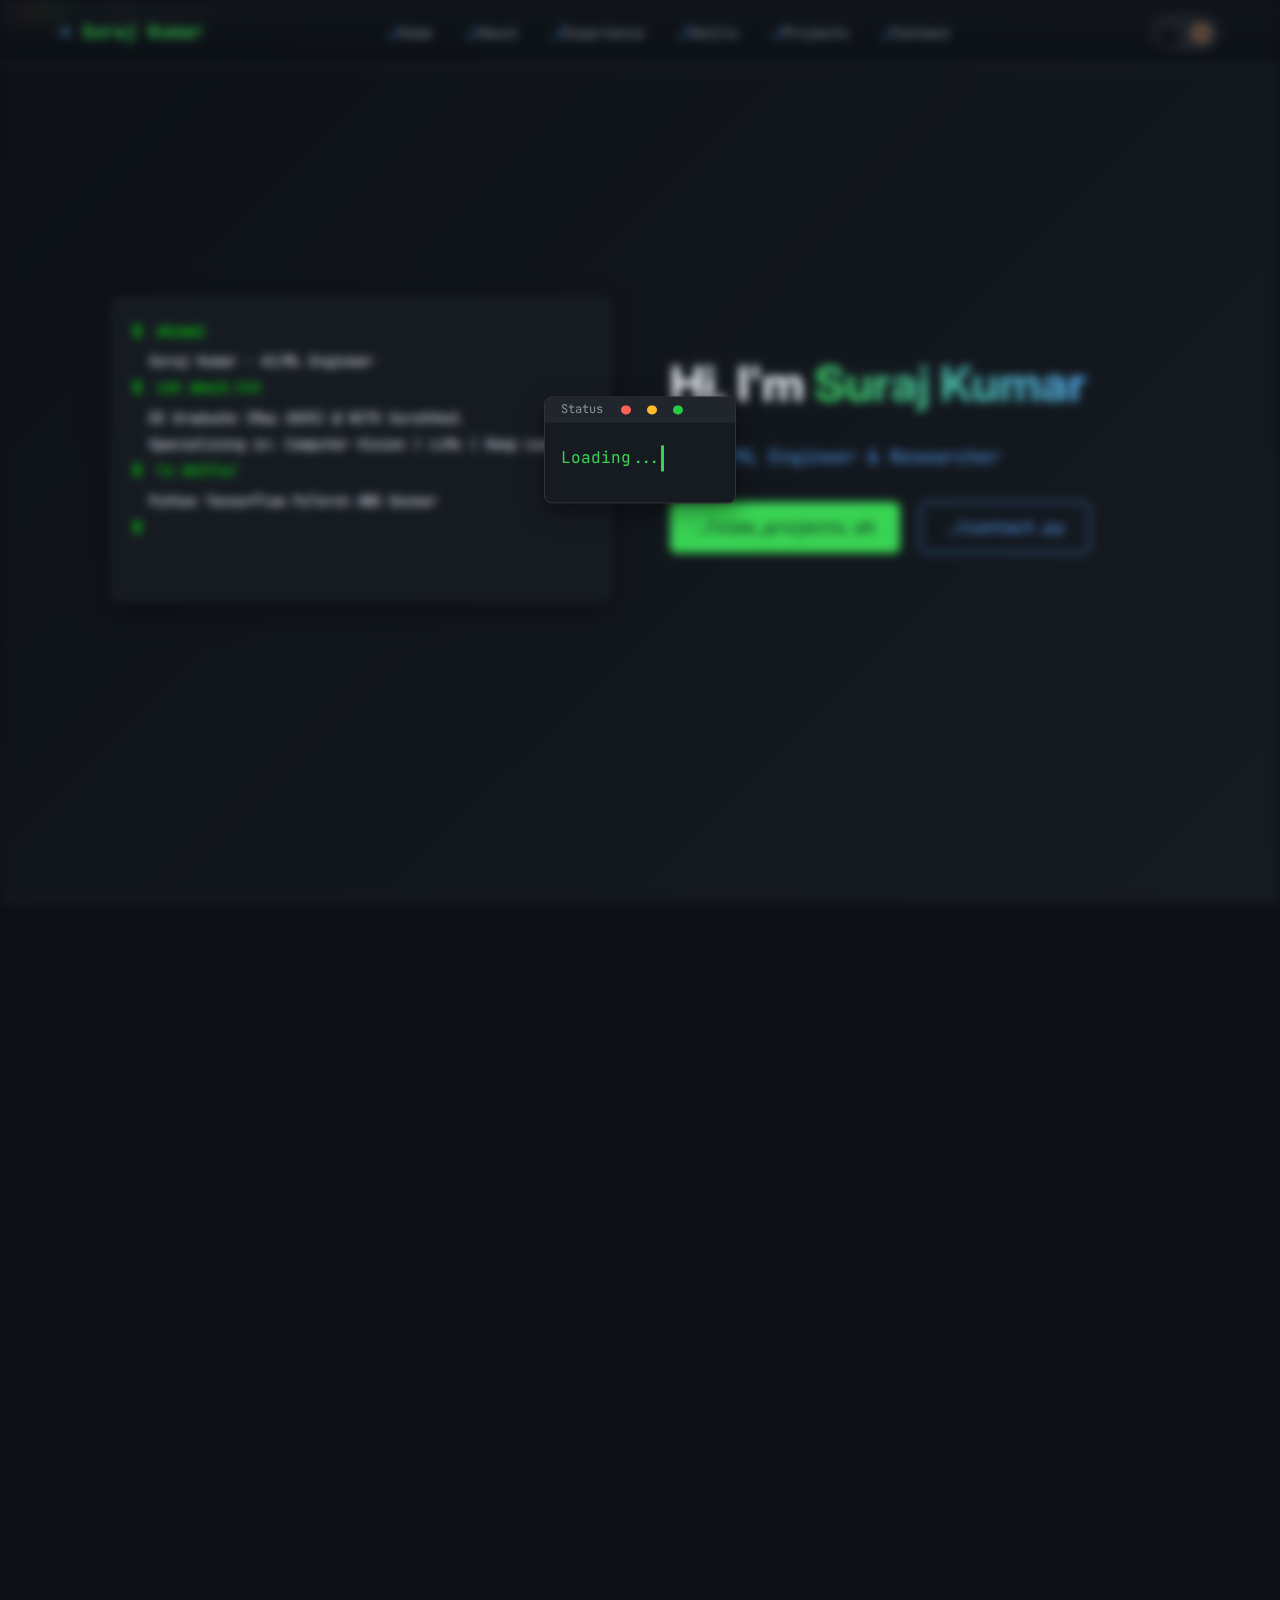
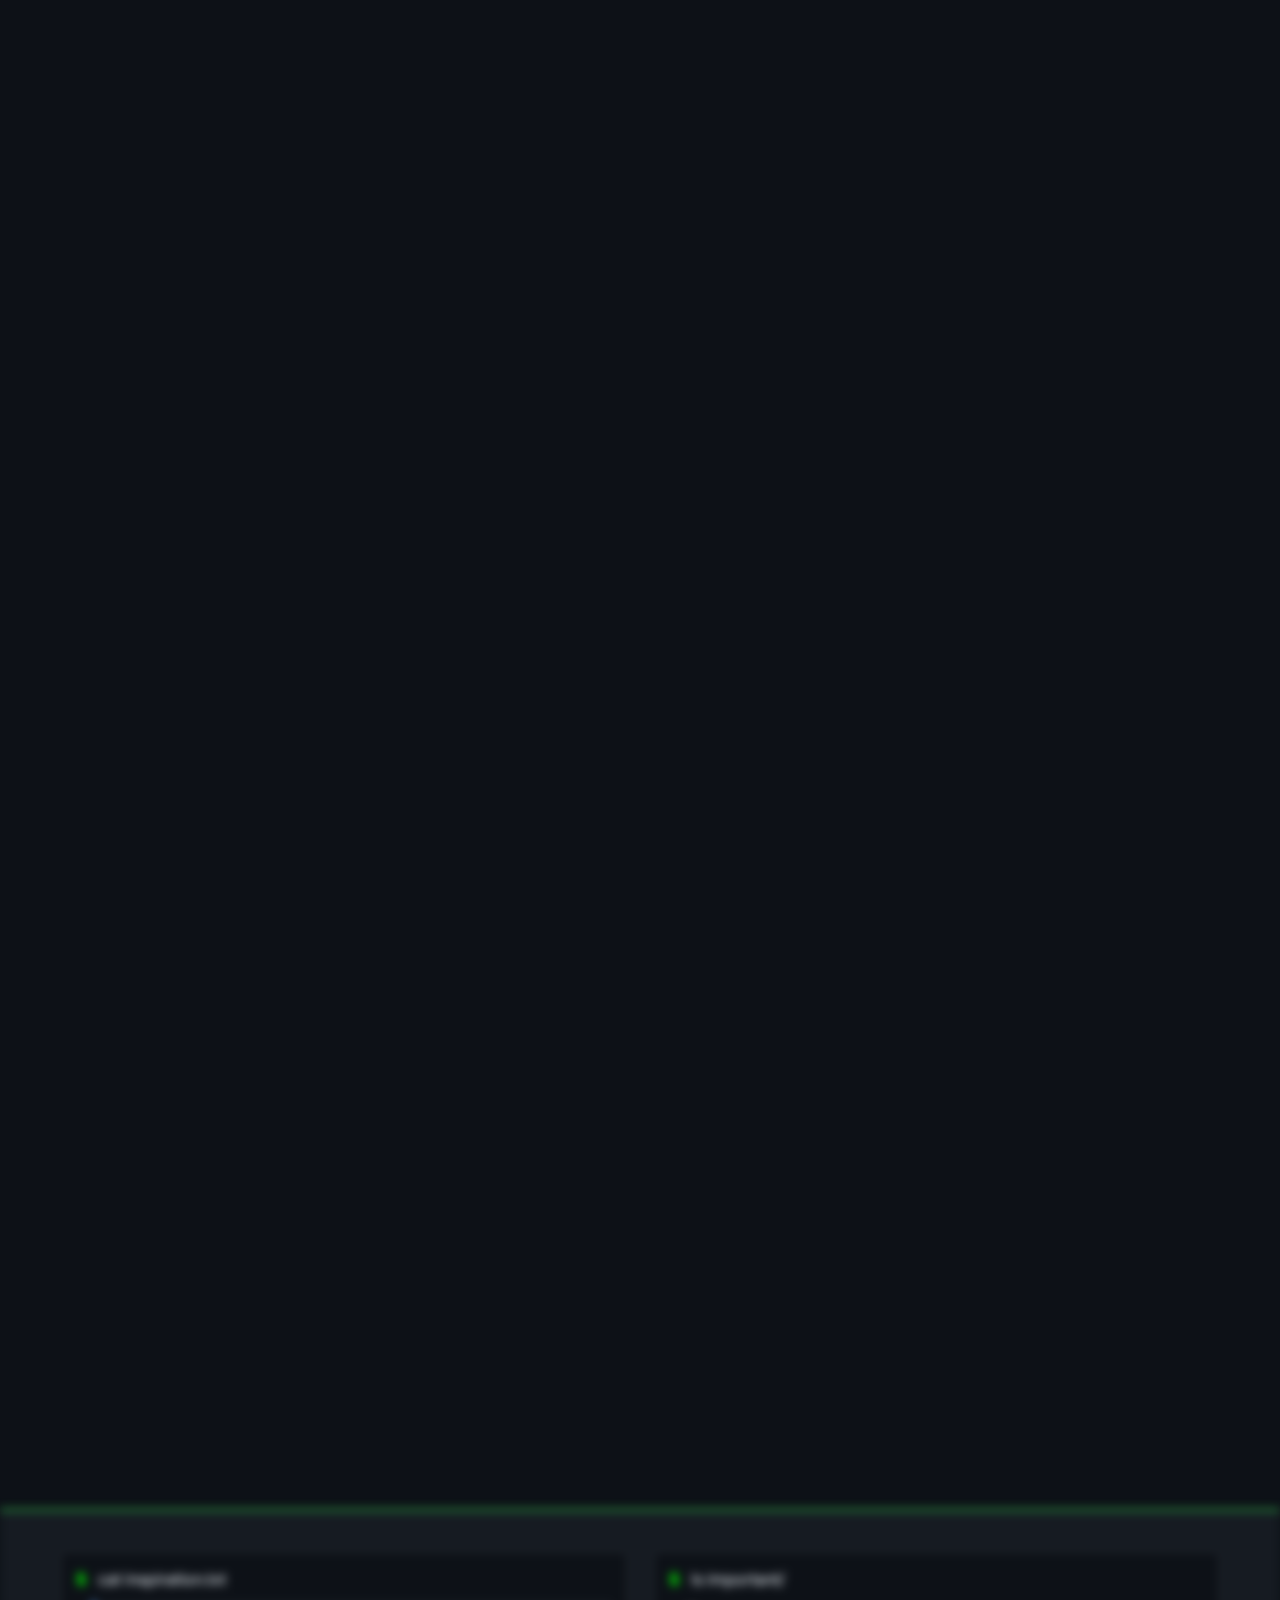
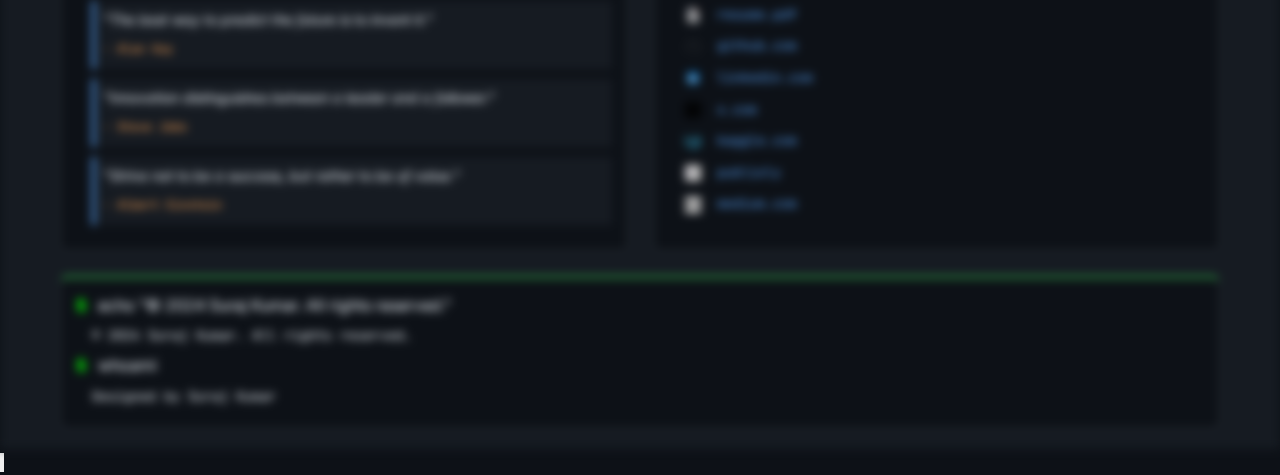
<file: index.html>
<!DOCTYPE html>
<html lang="en">
<head>
    <meta charset="UTF-8">
    <meta name="viewport" content="width=device-width, initial-scale=1.0">
    <title>Suraj Kumar - AI/ML Engineer</title>
    <link href="https://fonts.googleapis.com/css2?family=JetBrains+Mono:wght@400;500;600;700&family=Inter:wght@400;500;600;700&display=swap" rel="stylesheet">
    <link rel="stylesheet" href="styles.css">

    <!-- Google Analytics -->
    <script async src="https://www.googletagmanager.com/gtag/js?id=G-X3XEGEKNQD"></script>
    <script>
      window.dataLayer = window.dataLayer || [];
      function gtag(){dataLayer.push(arguments);}
      gtag('js', new Date());

      gtag('config', 'G-X3XEGEKNQD');
    </script>
    <!-- End Google Analytics -->

</head>

<body class="loading">
    <!-- Loading Screen -->
    <div class="terminal-loader" id="loader">
        <div class="terminal-header">
            <div class="terminal-title">Status</div>
            <div class="terminal-controls">
                <div class="control close"></div>
                <div class="control minimize"></div>
                <div class="control maximize"></div>
            </div>
        </div>
        <div class="text">Loading...</div>
    </div>

    <div class="main-content" id="mainContent">
    <!-- Scroll Progress Indicator -->
    <div class="scroll-progress" id="scrollProgress"></div>

    <!-- Navigation -->
    <nav>
        <div class="container">
            <a href="#home" class="logo">Suraj Kumar</a>
            <ul class="nav-links">
                <li><a href="#home">Home</a></li>
                <li><a href="#about">About</a></li>
                <li><a href="#experience">Experience</a></li>
                <li><a href="#skills">Skills</a></li>
                <li><a href="#projects">Projects</a></li>
                <li><a href="#contact">Contact</a></li>
            </ul>
            <label class="switch-button" for="switch">
                <div class="switch-outer">
                    <input id="switch" type="checkbox">
                    <div class="button">
                        <span class="button-toggle"></span>
                        <span class="button-indicator"></span>
                    </div>
                </div>
            </label>
        </div>
    </nav>



    <!-- Hero -->
    <section id="home" class="hero">
        <div class="container">
            <div class="terminal">
                <div class="terminal-header">
                    <div class="terminal-buttons">
                        <span class="btn-close"></span>
                        <span class="btn-minimize"></span>
                        <span class="btn-maximize"></span>
                    </div>
                    <div class="terminal-title">suraj@portfolio:~$</div>
                </div>
                <div class="terminal-body">
                    <div class="code-line"><span class="prompt">$</span> whoami</div>
                    <div class="output">Suraj Kumar - AI/ML Engineer</div>
                    <div class="code-line"><span class="prompt">$</span> cat about.txt</div>
                    <div class="output">EE Graduate (May 2025) @ NITK Surathkal</div>
                    <div class="output">Specializing in: Computer Vision | LLMs | Deep Learning</div>
                    <div class="code-line"><span class="prompt">$</span> ls skills/</div>
                    <div class="output">Python TensorFlow PyTorch AWS Docker</div>
                    <div class="code-line typing"><span class="prompt">$</span> <span class="cursor">_</span></div>
                </div>
            </div>
            <div class="hero-content">
                <h1>Hi, I'm <span class="highlight">Suraj Kumar</span></h1>
                <p class="subtitle">AI/ML Engineer & Researcher</p>
                <div class="buttons">
                    <a href="#projects" class="btn primary">./view_projects.sh</a>
                    <a href="#contact" class="btn secondary">./contact.py</a>
                </div>
            </div>
        </div>
    </section>



    <!-- About -->
    <section id="about" class="fade-in-section">
        <div class="container">
            <h2>About Me</h2>
            <div class="interactive-terminal">
                <div class="terminal-window">
                    <div class="terminal-header">
                        <div class="terminal-title"></div>
                    </div>
                    <div class="terminal-body">
                        <div class="help-text">Available commands: whoami, mission, origin, focus, vision, hobbies, skills, projects, fun, quote, matrix, clear</div>
                        <div class="terminal-history" id="terminal-history"></div>
                        <div class="terminal-input-line">
                            <span class="prompt">$</span>
                            <input type="text" id="terminal-input" class="terminal-input" autocomplete="off" spellcheck="false">
                            <span class="cursor">|</span>
                        </div>
                    </div>
                </div>
                <div class="about-image">
                    <img src="images/New_profile_logo.png" alt="Suraj Kumar" class="profile-img">
                </div>
            </div>
        </div>
    </section>

    <!-- Experience -->
    <section id="experience" class="fade-in-section">
        <div class="container">
            <h2>Experience</h2>
            <div class="timeline">
                <div class="timeline-item">
                    <div class="date">June 2025 – July 2025</div>
                    <div class="content">
                        <h3>Research Intern</h3>
                        <h4>NITK Surathkal</h4>
                        <p>Contributed to an ongoing research project on time-series forecasting for Airborne Wind Energy Systems (AWES). Worked on developing a Hybrid Mamba-Transformer architecture, focusing on data preprocessing, architecture tuning, and experimentation.</p>
                        <p>Currently co-authoring a research paper based on this work, under faculty guidance. The project explores how hybrid sequence models can improve forecasting accuracy for renewable energy systems.</p>
                        <div class="tags">
                            <span>Deep Learning</span>
                            <span>Mamba</span>
                            <span>Transformers</span>
                            <span>Time Series Forecasting</span>
                            <span>PyTorch</span>
                            <span>Research Writing</span>
                        </div>
                    </div>
                </div>
            </div>
        </div>
    </section>



    <!-- Skills -->
    <section id="skills" class="fade-in-section">
        <div class="container">
            <h2>Skills</h2>
            <div class="skills-grid">
                <div class="skill-category">
                    <h3>Machine Learning</h3>
                    <div class="skill-tags">
                        <span>TensorFlow</span>
                        <span>PyTorch</span>
                        <span>Scikit-learn</span>
                        <span>Hugging Face</span>
                        <span>OpenCV</span>
                    </div>
                </div>
                
                <div class="skill-category">
                    <h3>Programming</h3>
                    <div class="skill-tags">
                        <span>Python</span>
                        <span>C++</span>
                        <span>JavaScript</span>
                        <span>SQL</span>
                        <span>R</span>
                    </div>
                </div>
                
                <div class="skill-category">
                    <h3>Tools & Platforms</h3>
                    <div class="skill-tags">
                        <span>AWS</span>
                        <span>Docker</span>
                        <span>Git</span>
                        <span>Jupyter</span>
                        <span>Linux</span>
                    </div>
                </div>
            </div>
        </div>
    </section>

    <!-- Projects -->
    <section id="projects" class="fade-in-section">
        <div class="container">
            <h2>Featured Projects</h2>
            <div class="projects-grid">
                <div class="project-card featured has-live-demo" data-live-url="https://surajsk2003.github.io/ecommerce-recommendation-engine/">
                    <div class="featured-badge">Featured</div>
                    <div class="project-content">
                        <h3>E-commerce Recommendation Engine</h3>
                        <p>Intelligent product recommendation system using machine learning algorithms to enhance user shopping experience and increase sales conversion.</p>
                        <div class="project-tags">
                            <span>Machine Learning</span>
                            <span>Python</span>
                            <span>Recommendation System</span>
                            <span>E-commerce</span>
                        </div>
                        <div class="project-links">
                            <a href="https://github.com/surajsk2003/ecommerce-recommendation-engine" target="_blank" class="btn secondary">View Code</a>
                            <a href="https://surajsk2003.github.io/ecommerce-recommendation-engine/" target="_blank" class="btn primary">Live Demo</a>
                        </div>
                    </div>
                    <div class="project-preview">
                        <iframe src="" frameborder="0" loading="lazy"></iframe>
                    </div>
                </div>
                
                <div class="project-card featured">
                    <div class="featured-badge">Featured</div>
                    <h3>HireNet</h3>
                    <p>AI-powered recruitment platform that streamlines the hiring process with intelligent candidate matching and automated screening capabilities.</p>
                    <div class="project-tags">
                        <span>AI/ML</span>
                        <span>Recruitment</span>
                        <span>Python</span>
                        <span>Web App</span>
                    </div>
                    <div class="project-links">
                        <a href="https://github.com/surajsk2003/HireNet" target="_blank" class="btn secondary">View Code</a>
                    </div>
                </div>
                
                <div class="project-card featured">
                    <div class="featured-badge">Featured</div>
                    <h3>Talendy Website Design</h3>
                    <p>Modern and responsive website design for Talendy platform created for Global Design Hackathon, featuring intuitive UI/UX and contemporary aesthetics.</p>
                    <div class="project-tags">
                        <span>UI/UX Design</span>
                        <span>Figma</span>
                        <span>Web Design</span>
                        <span>Hackathon</span>
                    </div>
                    <div class="project-links">
                        <a href="https://github.com/surajsk2003/talendy-website-design" target="_blank" class="btn secondary">View Code</a>
                        <a href="https://www.figma.com/proto/6zEiQE5TZtyOA1hvBHrquW/2025---Global-Talendy-Website-Design-Hackathon-%7C-Tech-Japan-Inc.?node-id=1-17&p=f&t=S5l2m1u7nn3S319F-1&scaling=min-zoom&content-scaling=fixed&page-id=0%3A1&starting-point-node-id=1%3A17" target="_blank" class="btn primary">View Design</a>
                    </div>
                </div>
            </div>
            
            <div class="view-all-container">
                <a href="projects.html" class="view-all-btn" title="View All Projects">
                    <span>View All</span>
                    <svg xmlns="http://www.w3.org/2000/svg" fill="none" viewBox="0 0 74 74" height="34" width="34">
                        <circle stroke-width="3" stroke="currentColor" r="35.5" cy="37" cx="37"></circle>
                        <path fill="currentColor" d="M25 35.5C24.1716 35.5 23.5 36.1716 23.5 37C23.5 37.8284 24.1716 38.5 25 38.5V35.5ZM49.0607 38.0607C49.6464 37.4749 49.6464 36.5251 49.0607 35.9393L39.5147 26.3934C38.9289 25.8076 37.9792 25.8076 37.3934 26.3934C36.8076 26.9792 36.8076 27.9289 37.3934 28.5147L45.8787 37L37.3934 45.4853C36.8076 46.0711 36.8076 47.0208 37.3934 47.6066C37.9792 48.1924 38.9289 48.1924 39.5147 47.6066L49.0607 38.0607ZM25 38.5L48 38.5V35.5L25 35.5V38.5Z"></path>
                    </svg>
                </a>
            </div>
        </div>
    </section>

    <!-- Interactive Showcase -->
    <section id="interactive-showcase" class="fade-in-section">
        <div class="container">
            <h2>Interactive Showcase</h2>
            <div class="demos-grid">
                <!-- Game Zone Demo -->
                <div class="demo-section">
                    <!-- <div class="demo-header">
                        <div class="code-line"><span class="prompt">$</span> ./game-zone.sh</div>
                    </div> -->
                    <div class="live-window">
                        <!-- <div class="terminal-header">
                            <div class="terminal-buttons">
                                <span class="btn-close"></span>
                                <span class="btn-minimize"></span>
                                <span class="btn-maximize"></span>
                            </div>
                            <div class="terminal-title">game-zone@live:~$</div>
                        </div> -->
                        <iframe 
                            src="https://stratamind.github.io/Game-Zone/" 
                            title="Game Zone Live Demo"
                            width="100%" 
                            height="400"
                            frameborder="0">
                        </iframe>
                    </div>
                    <div class="demo-button-container">
                        <a href="https://stratamind.github.io/Game-Zone/" target="_blank" class="demo-visit-btn">
                            <span>Play Games</span>
                            <svg xmlns="http://www.w3.org/2000/svg" fill="none" viewBox="0 0 74 74" height="34" width="34">
                                <circle stroke-width="3" stroke="currentColor" r="35.5" cy="37" cx="37"></circle>
                                <path fill="currentColor" d="M25 35.5C24.1716 35.5 23.5 36.1716 23.5 37C23.5 37.8284 24.1716 38.5 25 38.5V35.5ZM49.0607 38.0607C49.6464 37.4749 49.6464 36.5251 49.0607 35.9393L39.5147 26.3934C38.9289 25.8076 37.9792 25.8076 37.3934 26.3934C36.8076 26.9792 36.8076 27.9289 37.3934 28.5147L45.8787 37L37.3934 45.4853C36.8076 46.0711 36.8076 47.0208 37.3934 47.6066C37.9792 48.1924 38.9289 48.1924 39.5147 47.6066L49.0607 38.0607ZM25 38.5L48 38.5V35.5L25 35.5V38.5Z"></path>
                            </svg>
                        </a>
                    </div>
                </div>

                <!-- Publixly Demo -->
                <div class="demo-section">
                    <!-- <div class="demo-header">
                        <div class="code-line"><span class="prompt">$</span> ./publixly.sh</div>
                    </div> -->
                    <div class="live-window">
                        <!-- <div class="terminal-header">
                            <div class="terminal-buttons">
                                <span class="btn-close"></span>
                                <span class="btn-minimize"></span>
                                <span class="btn-maximize"></span>
                            </div>
                            <div class="terminal-title">publixly@live:~$</div>
                        </div> -->
                        <iframe 
                            src="https://www.publixly.com/" 
                            title="Publixly Live Demo"
                            width="100%" 
                            height="400"
                            frameborder="0">
                        </iframe>
                    </div>
                    <div class="demo-button-container">
                        <a href="https://www.publixly.com/" target="_blank" class="demo-visit-btn">
                            <span>Visit Platform</span>
                            <svg xmlns="http://www.w3.org/2000/svg" fill="none" viewBox="0 0 74 74" height="34" width="34">
                                <circle stroke-width="3" stroke="currentColor" r="35.5" cy="37" cx="37"></circle>
                                <path fill="currentColor" d="M25 35.5C24.1716 35.5 23.5 36.1716 23.5 37C23.5 37.8284 24.1716 38.5 25 38.5V35.5ZM49.0607 38.0607C49.6464 37.4749 49.6464 36.5251 49.0607 35.9393L39.5147 26.3934C38.9289 25.8076 37.9792 25.8076 37.3934 26.3934C36.8076 26.9792 36.8076 27.9289 37.3934 28.5147L45.8787 37L37.3934 45.4853C36.8076 46.0711 36.8076 47.0208 37.3934 47.6066C37.9792 48.1924 38.9289 48.1924 39.5147 47.6066L49.0607 38.0607ZM25 38.5L48 38.5V35.5L25 35.5V38.5Z"></path>
                            </svg>
                        </a>
                    </div>
                </div>
            </div>
        </div>
    </section>

    <!-- Contact -->
    <section id="contact" class="fade-in-section">
        <div class="container">
            <h2>Contact Me</h2>
            <div class="contact-content">
                <div class="contact-info">
                    <div class="contact-item">
                        <strong>Twitter:</strong>
                        <a href="https://x.com/SurajSinghNITK">x.com/SurajSinghNITK</a>
                    </div>
                    <div class="contact-item">
                        <strong>LinkedIn:</strong>
                        <a href="https://www.linkedin.com/in/suraj-singh-96b45220a/">linkedin.com/in/suraj-singh-96b45220a</a>
                    </div>
                    <div class="contact-item">
                        <strong>GitHub:</strong>
                        <a href="https://github.com/StrataMind/">github.com/StrataMind</a>
                    </div>
                </div>
                
                <form class="contact-form" id="contactForm" action="https://formspree.io/f/mzzroqev" method="POST">
                    <input type="text" name="name" placeholder="Your Name" required>
                    <input type="email" name="email" placeholder="Your Email" required>
                    <input type="text" name="subject" placeholder="Subject" required>
                    <textarea name="message" placeholder="Your Message" rows="5" required></textarea>
                    <button type="submit" class="btn primary">Send Message</button>
                    <div id="form-status" class="form-status" style="display: none;"></div>
                </form>
            </div>
        </div>
    </section>

    <!-- Footer -->
    <footer id="Footer" role="contentinfo">
        <div class="container">
            <div class="footer-grid">
                <!-- Inspirational Quotes -->
                <div class="footer-section">
                    <div class="code-line"><span class="prompt">$</span> cat inspiration.txt</div>
                    <div class="quotes-list">
                        <div class="quote-item">
                            <span class="quote-text">"The best way to predict the future is to invent it."</span>
                            <span class="quote-author">- Alan Kay</span>
                        </div>
                        <div class="quote-item">
                            <span class="quote-text">"Innovation distinguishes between a leader and a follower."</span>
                            <span class="quote-author">- Steve Jobs</span>
                        </div>
                        <div class="quote-item">
                            <span class="quote-text">"Strive not to be a success, but rather to be of value."</span>
                            <span class="quote-author">- Albert Einstein</span>
                        </div>
                    </div>
                </div>

                <!-- Important Links -->
                <div class="footer-section">
                    <div class="code-line"><span class="prompt">$</span> ls important/</div>
                    <ul class="footer-links">
                        <li><a href="https://drive.google.com/file/d/1XixBxAh00Y827PAbBQPIwGz7wXCSDcej/view?usp=drive_link" target="_blank"><img src="images/resume-icon.png" alt="Resume" class="footer-icon"> resume.pdf</a></li>
                        <li><a href="https://github.com/StrataMind/" target="_blank"><img src="images/github.png" alt="GitHub" class="footer-icon"> github.com</a></li>
                        <li><a href="https://www.linkedin.com/in/suraj-singh-96b45220a/" target="_blank"><img src="images/linkedin.png" alt="LinkedIn" class="footer-icon"> linkedin.com</a></li>
                        <li><a href="https://x.com/SurajSinghNITK" target="_blank"><img src="images/twitter-icon.png" alt="Twitter" class="footer-icon"> x.com</a></li>
                        <li><a href="https://www.kaggle.com/surajnitk2021" target="_blank"><img src="images/kaggle-icon.png" alt="Kaggle" class="footer-icon"> kaggle.com</a></li>
                        <li><a href="https://www.publixly.com/" target="_blank"><img src="images/publixly.png" alt="Publixly" class="footer-icon"> publixly</a></li>
                        <li><a href="https://surajsinghnitk.medium.com/" target="_blank"><img src="images/medium.png" alt="Medium" class="footer-icon"> medium.com</a></li>
                    </ul>
                </div>
            </div>

            <!-- Footer Bottom -->
            <div class="footer-bottom">
                <div class="code-line"><span class="prompt">$</span> echo "© 2024 Suraj Kumar. All rights reserved."</div>
                <div class="output">© 2024 Suraj Kumar. All rights reserved.</div>
                <div class="code-line"><span class="prompt">$</span> whoami</div>
                <div class="output">Designed by Suraj Kumar</div>
            </div>
        </div>
    </footer>

    <script src="main.js"></script>
    </div>
</body>
</html>



    <!-- Back to Top Button -->
    <button class="back-to-top-button" id="backToTopBtn" aria-label="Back to top">
        <svg class="svgIcon" viewBox="0 0 384 512">
            <path d="M214.6 41.4c-12.5-12.5-32.8-12.5-45.3 0l-160 160c-12.5 12.5-12.5 32.8 0 45.3s32.8 12.5 45.3 0L160 141.2V448c0 17.7 14.3 32 32 32s32-14.3 32-32V141.2L329.4 246.6c12.5 12.5 32.8 12.5 45.3 0s12.5-32.8 0-45.3l-160-160z"></path>
        </svg>
    </button>

    <!-- ==========================================
         JAVASCRIPT
         ========================================== -->
    <script src="main.js" defer onerror="console.warn('Main script failed to load')"></script>
  </body>
</html>
</file>
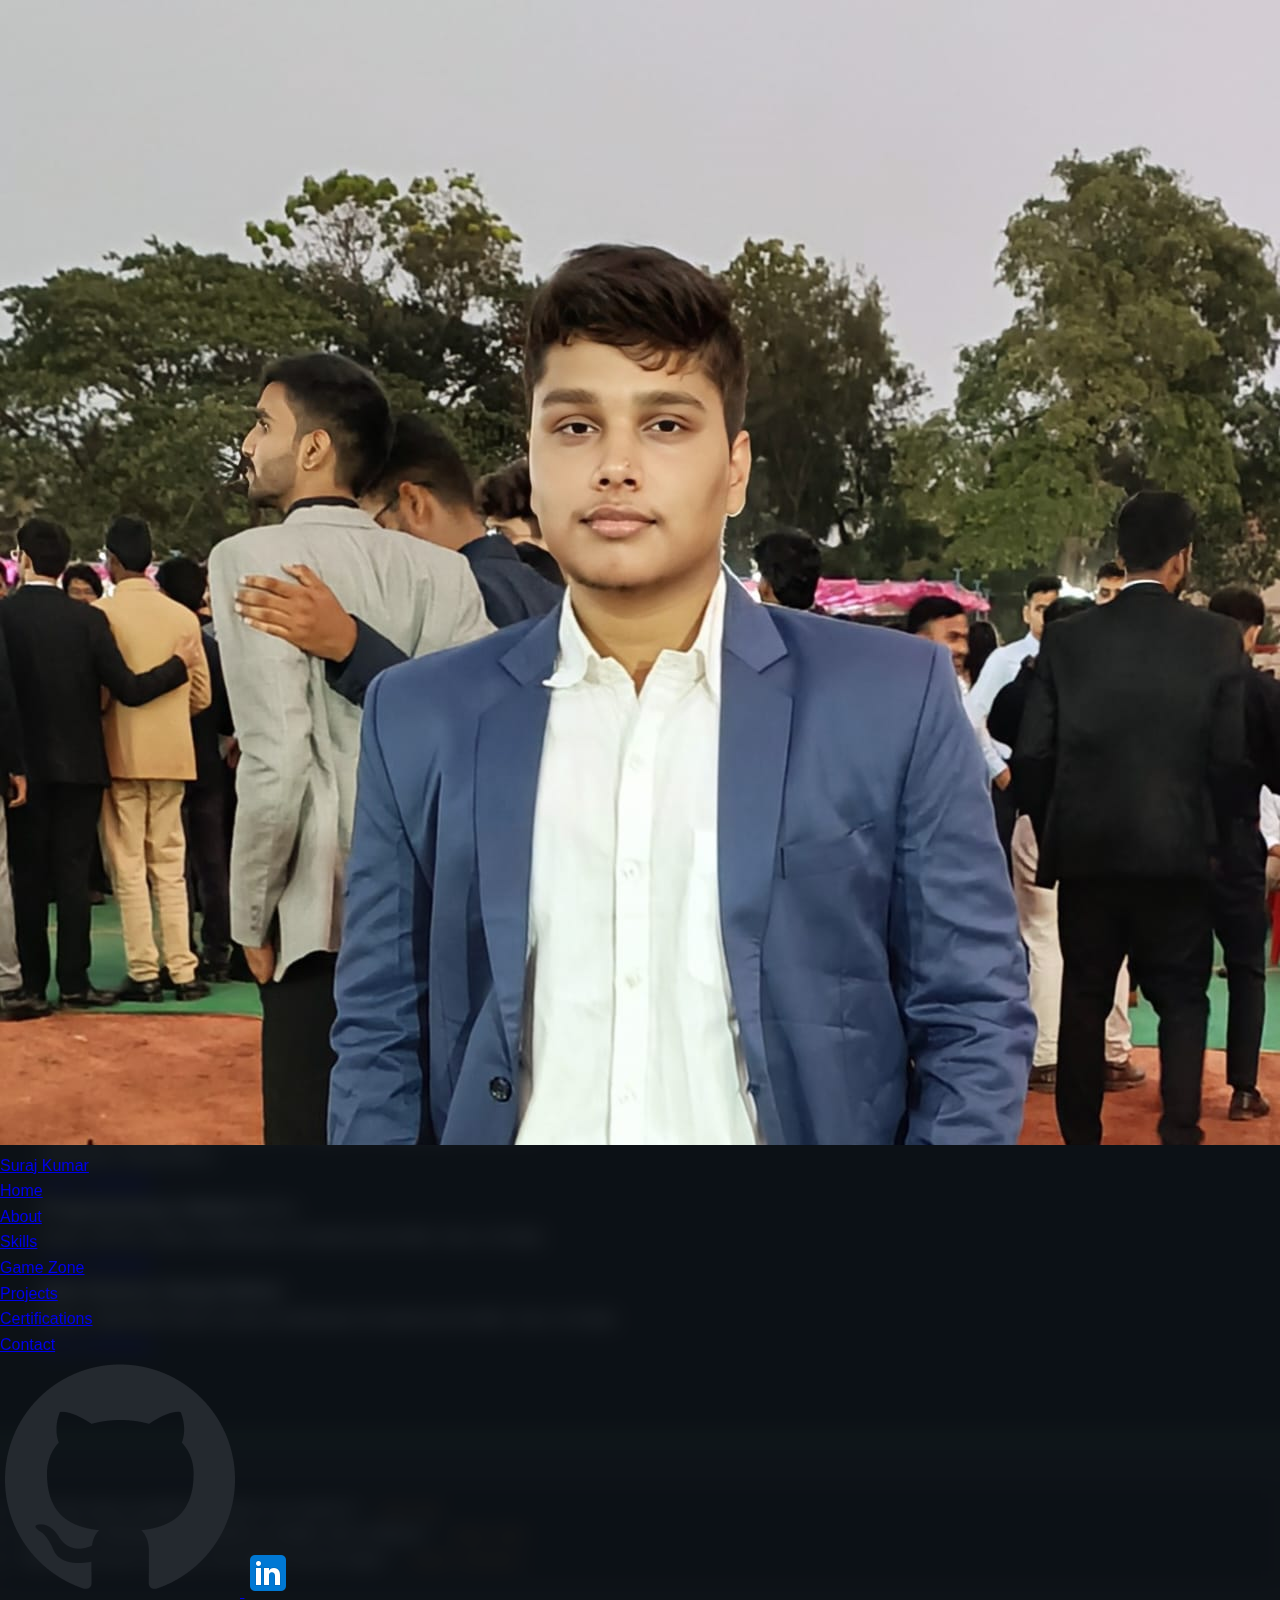
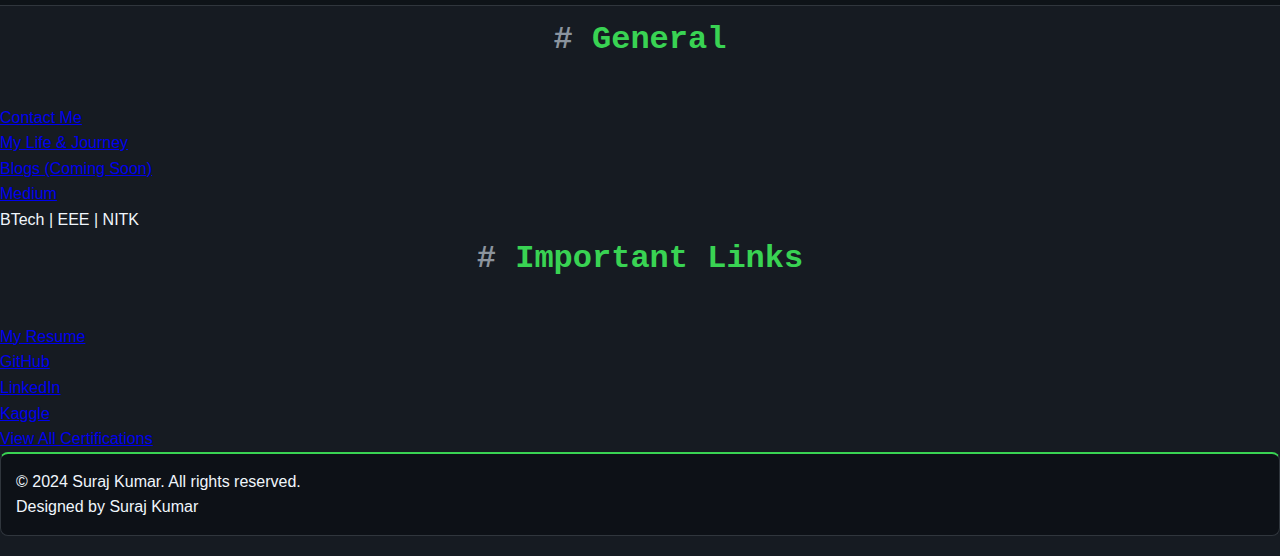
<file: certifications.html>
<!DOCTYPE html>
<html lang="en">
<head>
    <meta charset="UTF-8" />
    <meta name="viewport" content="width=device-width, initial-scale=1.0"/>
    <meta http-equiv="X-UA-Compatible" content="IE=edge">
    <link rel="stylesheet" href="styles.css">
    <!-- Google Fonts: Emilys Candy -->
    <link rel="preconnect" href="https://fonts.googleapis.com">
    <link rel="preconnect" href="https://fonts.gstatic.com" crossorigin> 
    <link href="https://fonts.googleapis.com/css2?family=Emilys+Candy&family=Moon+Dance&family=Pacifico&family=Dancing+Script:wght@400;700&family=Playfair+Display:ital,wght@0,400;0,700;1,400&display=swap" rel="stylesheet">
  
    <!-- The .emilys-candy-regular class is now defined in styles.css -->
    <title>My Certifications | Suraj Kumar</title>
</head>
<body>
    <!-- Particle.js container -->
    <div id="particles-js"></div>

    <!-- Sidebar Navigation -->
    <nav class="sidebar">
        <div class="sidebar-header">
            <a href="index.html#home" class="sidebar-logo-link">
                <img src="images/profile_picture.jpeg" alt="Suraj Kumar" class="sidebar-logo">
                <span>Suraj Kumar</span>
            </a>
        </div>
        <ul class="sidebar-nav-links">
            <li><a href="index.html#home" class="nav-link">Home</a></li>
            <li><a href="index.html#about" class="nav-link">About</a></li>
            <li><a href="index.html#skills" class="nav-link">Skills</a></li>
            <li><a href="games.html" class="nav-link">Game Zone</a></li>
            <li><a href="projects.html" class="nav-link">Projects</a></li>
            <li><a href="certifications.html" class="nav-link active">Certifications</a></li> <!-- Active class for this page -->
            <li><a href="contact.html" class="nav-link">Contact</a></li>
        </ul>
        <div class="sidebar-social-icons">
            <a href="https://github.com/surajsk2003" target="_blank">
                <img src="images/github.png" alt="GitHub">
            </a>
            <a href="https://www.linkedin.com/in/suraj-singh-96b45220a/" target="_blank">
                <img src="images/linkedin.png" alt="LinkedIn">
            </a>
        </div>
    </nav>

    <button class="sidebar-toggle" aria-label="Toggle navigation" aria-expanded="false">
        <span></span>
        <span></span>
        <span></span>
    </button>

    <main>
        <section id="certifications-page">
            <h2 class="section-title">My Certifications</h2>
            <p>Here are some of the certifications I've earned to enhance my skills and knowledge.</p>

            <div class="certificates-container">
                <div class="certificate-card">
                    <h3>Psychology of Stress, Health and Well-Being</h3>
                    <p class="instructors">Issuer: NPTEL Online Certification (Funded by the MoE, Govt. of India)</p>
                    <a href="https://drive.google.com/file/d/1Gk8yulY3pSSwtISYQF5H-6XudZtan-C4/view?usp=drive_link" target="_blank" class="certificate-link">View Certificate</a> 
                </div>

                <div class="certificate-card">
                    <h3>100 Days of Code: The Complete Python Pro Bootcamp</h3>
                    <p class="instructors">Instructors: Dr. Angela Yu, Developer and Lead Instructor</p>
                    <a href="https://drive.google.com/file/d/1FwwvFLmCV-vdWWlTdr5jfZtyya76gnpU/view?usp=drive_link" target="_blank" class="certificate-link">View Certificate</a>
                </div>

                <div class="certificate-card">
                    <h3>Blockchain A-Z: Build a Blockchain, a Crypto + ChatGPT Prize</h3>
                    <p class="instructors">Instructors: Hadelin de Ponteves, Kirill Eremenko, SuperDataScience Team, Ligency Team</p>
                    <a href="https://drive.google.com/file/d/1RhzHdEL89Wy2sMYbPHu69UWJRy64-BB6/view?usp=drive_link" target="_blank" class="certificate-link">View Certificate</a>
                </div>

                <div class="certificate-card">
                    <h3>English Speaking Complete: English Language Mastery</h3>
                    <p class="instructors">Instructors: David Morris</p>
                    <a href="https://drive.google.com/file/d/11eG3QHtdDXGDGKS4UeaFpTMdmQ8TO1pX/view?usp=drive_link" target="_blank" class="certificate-link">View Certificate</a>
                </div>
                
                <div class="certificate-card">
                    <h3>Programming in Modern C++</h3>
                    <p class="instructors">Issuer: NPTEL Online Certification (Funded by the MoE, Govt. of India)</p>
                    <a href="https://drive.google.com/file/d/1xr7KxHSJXBJ2znONGx3JrZjkj9vm1hp-/view?usp=drive_link" target="_blank" class="certificate-link">View Certificate</a>
                </div>
                <div class="certificate-card">
                    <h3>Data Science Using Python</h3>
                    <p class="instructors">Issuer: SWAYAM Online Course Certification (Funded by the MoE, Govt. of India)</p>
                    <a href="https://drive.google.com/file/d/1E7QiirbFZjiMoXfskRgKKbuiczZrMSfk/view?usp=drive_link" target="_blank" class="certificate-link">View Certificate</a>
                </div>
                <!-- You mentioned having 6 certificates in total. 
                     If there are more, you can add them here following the same pattern:
                <div class="certificate-card">
                    <h3>[Your Other Certificate Name]</h3>
                    <p class="instructors">Issuer: [Issuer Name]</p>
                    <a href="[LINK_TO_CERTIFICATE]" target="_blank" class="certificate-link">View Certificate</a>
                </div>
                -->

            </div>
        </section>
    </main>

    <footer id="Footer">
        <div class="footer-quotes">
            <ul>
                <li><em>"The best way to predict the future is to invent it." <span class="quote-author">- Alan Kay</span></em></li>
                <li><em>"Innovation distinguishes between a leader and a follower." <span class="quote-author">- Steve Jobs</span></em></li>
                <li><em>"Strive not to be a success, but rather to be of value." <span class="quote-author">- Albert Einstein</span></em></li>
            </ul>
        </div>
        <div class="general emilys-candy">
            <h2 class="footer-accordion-header">
                General
                <span class="footer-accordion-arrow"></span>
            </h2>
            <ul>
                <li><a href="contact.html" class="nav-link">Contact Me</a></li>
                <li><a href="index.html#about" class="nav-link">My Life & Journey</a></li>
                <li><a href="#">Blogs (Coming Soon)</a></li>
                <li><a href="https://medium.com/@surajkumarsksk2003" target="_blank">Medium</a></li>
                <li>BTech | EEE | NITK</li>
            </ul>
        </div>
        <div class="important-links-certificates emilys-candy">
            <h2 class="footer-accordion-header">
                Important Links
                <span class="footer-accordion-arrow"></span>
            </h2>
            <ul>
                <li><a href="https://drive.google.com/file/d/14exYOJ13zG1fBMpTuI_yj5qQfPdaRNIZ/view?usp=drive_link" target="_blank">My Resume</a></li>
                <li><a href="https://github.com/surajsk2003" target="_blank">GitHub</a></li>
                <li><a href="https://www.linkedin.com/in/suraj-singh-96b45220a/" target="_blank">LinkedIn</a></li>
                <li><a href="https://www.kaggle.com/surajnitk2021" target="_blank">Kaggle</a></li>
                <li><a href="certifications.html">View All Certifications</a></li>
            </ul>
        </div>
        <div class="footer-bottom emilys-candy">
            <p>&copy; 2024 Suraj Kumar. All rights reserved.</p>
            <p>Designed by Suraj Kumar</p>
        </div>
    </footer>

    <script src="scripts.js"></script>
    <script src="particles.js"></script>
    <script src="particle-config.js"></script>
</body>
</html>
</file>
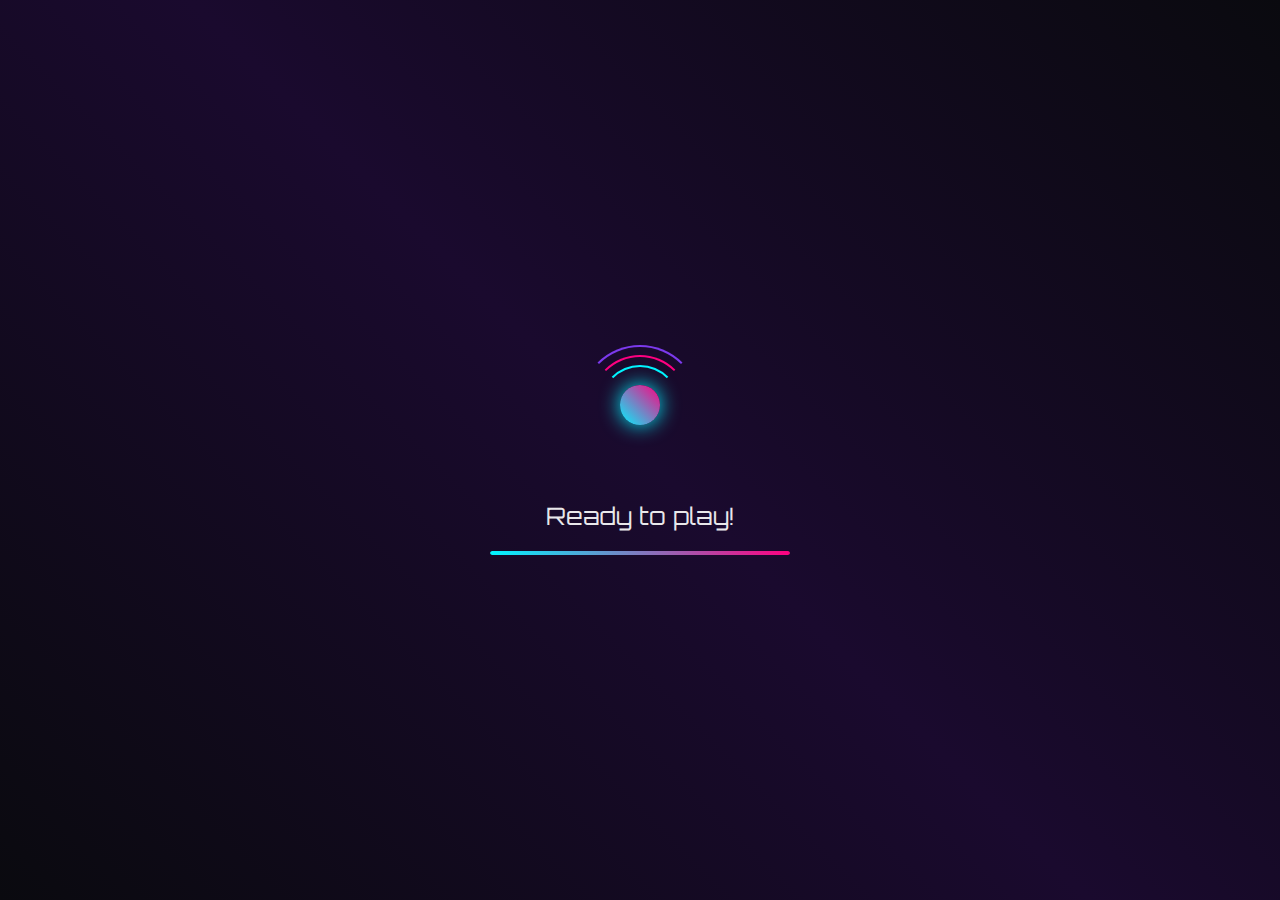
<file: cosmic-pong.html>
<!DOCTYPE html>
<html lang="en">
<head>
    <meta charset="UTF-8">
    <meta name="viewport" content="width=device-width, initial-scale=1.0">
    <meta name="description" content="Cosmic Pong - An enhanced space-themed Pong game with advanced particle effects and AI">
    <title>Cosmic Pong | Suraj Kumar Portfolio</title>
    
    <!-- Stylesheets -->
    <link rel="stylesheet" href="styles.css">
    <link rel="stylesheet" href="cosmic-pong.css">
    
    <!-- Google Fonts -->
    <link rel="preconnect" href="https://fonts.googleapis.com">
    <link rel="preconnect" href="https://fonts.gstatic.com" crossorigin>
    <link href="https://fonts.googleapis.com/css2?family=Orbitron:wght@400;700;900&family=Poppins:wght@300;400;500;600;700&display=swap" rel="stylesheet">
</head>

<body>
    <!-- Loading Screen -->
    <div id="game-loader" class="game-loader">
        <div class="cosmic-loader">
            <div class="planet"></div>
            <div class="orbit"></div>
            <div class="orbit orbit-2"></div>
            <div class="orbit orbit-3"></div>
        </div>
        <div class="loading-text">Initializing Cosmic Pong...</div>
        <div class="loading-progress">
            <div class="progress-fill"></div>
        </div>
    </div>

    <!-- Background Systems -->
    <div class="cosmic-background" id="cosmicBackground">
        <div id="starfield"></div>
        <div id="nebulae"></div>
        <div id="cosmicParticles"></div>
        <div id="enhancedParticles"></div>
        <div id="galaxySpiral"></div>
    </div>

    <!-- Navigation -->
    <nav class="game-nav">
        <a href="index.html" class="back-button" aria-label="Back to Portfolio">
            <span class="back-icon">←</span>
            <span>Back to Portfolio</span>
        </a>
        <h1 class="game-title">Cosmic Pong</h1>
        <button class="settings-button" id="settingsButton" aria-label="Game Settings">
            <span class="settings-icon">⚙</span>
        </button>
    </nav>

    <!-- Main Menu -->
    <div id="mainMenu" class="main-menu active">
        <div class="menu-container">
            <div class="game-logo">
                <h1>COSMIC PONG</h1>
                <p class="subtitle">Enhanced Space-Themed Experience</p>
            </div>
            
            <div class="menu-buttons">
                <button class="menu-btn primary" id="singlePlayerBtn">
                    <span class="btn-icon">🚀</span>
                    <span class="btn-text">Single Player</span>
                </button>
                
                <button class="menu-btn" id="multiPlayerBtn">
                    <span class="btn-icon">👥</span>
                    <span class="btn-text">Two Players</span>
                </button>
                
                <button class="menu-btn" id="tournamentBtn">
                    <span class="btn-icon">🏆</span>
                    <span class="btn-text">Tournament</span>
                </button>
                
                <button class="menu-btn" id="practiceBtn">
                    <span class="btn-icon">🎯</span>
                    <span class="btn-text">Practice Mode</span>
                </button>
                
                <button class="menu-btn" id="achievementsBtn">
                    <span class="btn-icon">⭐</span>
                    <span class="btn-text">Achievements</span>
                </button>
                
                <button class="menu-btn" id="leaderboardBtn">
                    <span class="btn-icon">📊</span>
                    <span class="btn-text">Leaderboard</span>
                </button>
            </div>
            
            <div class="game-stats">
                <div class="stat-item">
                    <span class="stat-label">High Score</span>
                    <span class="stat-value" id="highScore">0</span>
                </div>
                <div class="stat-item">
                    <span class="stat-label">Games Played</span>
                    <span class="stat-value" id="gamesPlayed">0</span>
                </div>
                <div class="stat-item">
                    <span class="stat-label">Win Rate</span>
                    <span class="stat-value" id="winRate">0%</span>
                </div>
            </div>
        </div>
    </div>

    <!-- Game Container -->
    <div id="gameContainer" class="game-container">
        <!-- Game Canvas -->
        <canvas id="gameCanvas" width="1200" height="800"></canvas>
        
        <!-- Game Overlay -->
        <div class="game-overlay">
            <!-- Score Display -->
            <div class="score-display">
                <div class="player-score">
                    <span class="player-name" id="player1Name">Player 1</span>
                    <span class="score" id="player1Score">0</span>
                </div>
                <div class="game-timer" id="gameTimer">00:00</div>
                <div class="player-score">
                    <span class="player-name" id="player2Name">CPU</span>
                    <span class="score" id="player2Score">0</span>
                </div>
            </div>
            
            <!-- Power-ups Display -->
            <div class="powerups-display" id="powerupsDisplay">
                <div class="powerup-slot" id="powerup1"></div>
                <div class="powerup-slot" id="powerup2"></div>
                <div class="powerup-slot" id="powerup3"></div>
            </div>
            
            <!-- Game Status -->
            <div class="game-status" id="gameStatus"></div>
        </div>
        
        <!-- Pause Menu -->
        <div id="pauseMenu" class="pause-menu">
            <div class="pause-content">
                <h2>Game Paused</h2>
                <button class="menu-btn" id="resumeBtn">Resume</button>
                <button class="menu-btn" id="restartBtn">Restart</button>
                <button class="menu-btn" id="mainMenuBtn">Main Menu</button>
            </div>
        </div>
    </div>

    <!-- Settings Modal -->
    <div id="settingsModal" class="modal">
        <div class="modal-content">
            <div class="modal-header">
                <h2>Game Settings</h2>
                <button class="close-btn" id="closeSettings">&times;</button>
            </div>
            
            <div class="settings-content">
                <div class="setting-group">
                    <label for="volumeSlider">Master Volume</label>
                    <input type="range" id="volumeSlider" min="0" max="100" value="75">
                    <span id="volumeValue">75%</span>
                </div>
                
                <div class="setting-group">
                    <label for="sfxVolumeSlider">Sound Effects</label>
                    <input type="range" id="sfxVolumeSlider" min="0" max="100" value="80">
                    <span id="sfxVolumeValue">80%</span>
                </div>
                
                <div class="setting-group">
                    <label for="musicVolumeSlider">Background Music</label>
                    <input type="range" id="musicVolumeSlider" min="0" max="100" value="60">
                    <span id="musicVolumeValue">60%</span>
                </div>
                
                <div class="setting-group">
                    <label for="difficultySelect">AI Difficulty</label>
                    <select id="difficultySelect">
                        <option value="easy">Easy</option>
                        <option value="normal" selected>Normal</option>
                        <option value="hard">Hard</option>
                        <option value="insane">Insane</option>
                    </select>
                </div>
                
                <div class="setting-group">
                    <label for="particleQuality">Particle Effects</label>
                    <select id="particleQuality">
                        <option value="low">Low</option>
                        <option value="medium" selected>Medium</option>
                        <option value="high">High</option>
                        <option value="ultra">Ultra</option>
                    </select>
                </div>
                
                <div class="setting-group">
                    <label>
                        <input type="checkbox" id="enableShake" checked>
                        Screen Shake Effects
                    </label>
                </div>
                
                <div class="setting-group">
                    <label>
                        <input type="checkbox" id="enableTrails" checked>
                        Ball Trails
                    </label>
                </div>
                
                <div class="setting-group">
                    <label>
                        <input type="checkbox" id="enablePowerups" checked>
                        Power-ups
                    </label>
                </div>
            </div>
            
            <div class="modal-footer">
                <button class="menu-btn" id="resetSettings">Reset to Default</button>
                <button class="menu-btn primary" id="saveSettings">Save Changes</button>
            </div>
        </div>
    </div>

    <!-- Keyboard Controls Help -->
    <div id="controlsModal" class="modal">
        <div class="modal-content">
            <div class="modal-header">
                <h2>Controls & Shortcuts</h2>
                <button class="close-btn" id="closeControls">&times;</button>
            </div>
            
            <div class="controls-content">
                <div class="control-section">
                    <h3>Player 1 Controls</h3>
                    <div class="control-item">
                        <span class="key">W / ↑</span>
                        <span class="description">Move paddle up</span>
                    </div>
                    <div class="control-item">
                        <span class="key">S / ↓</span>
                        <span class="description">Move paddle down</span>
                    </div>
                </div>
                
                <div class="control-section">
                    <h3>Player 2 Controls</h3>
                    <div class="control-item">
                        <span class="key">I</span>
                        <span class="description">Move paddle up</span>
                    </div>
                    <div class="control-item">
                        <span class="key">K</span>
                        <span class="description">Move paddle down</span>
                    </div>
                </div>
                
                <div class="control-section">
                    <h3>Game Controls</h3>
                    <div class="control-item">
                        <span class="key">SPACE</span>
                        <span class="description">Pause/Resume game</span>
                    </div>
                    <div class="control-item">
                        <span class="key">R</span>
                        <span class="description">Restart game</span>
                    </div>
                    <div class="control-item">
                        <span class="key">ESC</span>
                        <span class="description">Return to main menu</span>
                    </div>
                    <div class="control-item">
                        <span class="key">F</span>
                        <span class="description">Toggle fullscreen</span>
                    </div>
                    <div class="control-item">
                        <span class="key">H</span>
                        <span class="description">Show/hide this help</span>
                    </div>
                </div>
            </div>
        </div>
    </div>

    <!-- Game Scripts -->
    <script src="cosmic-pong-core.js"></script>
    <script src="cosmic-pong-audio.js"></script>
    <script src="cosmic-pong-particles.js"></script>
    <script src="cosmic-pong-ai.js"></script>
    <script src="cosmic-pong-tournament.js"></script>
    <script src="cosmic-pong.js"></script>
</body>
</html>
</file>
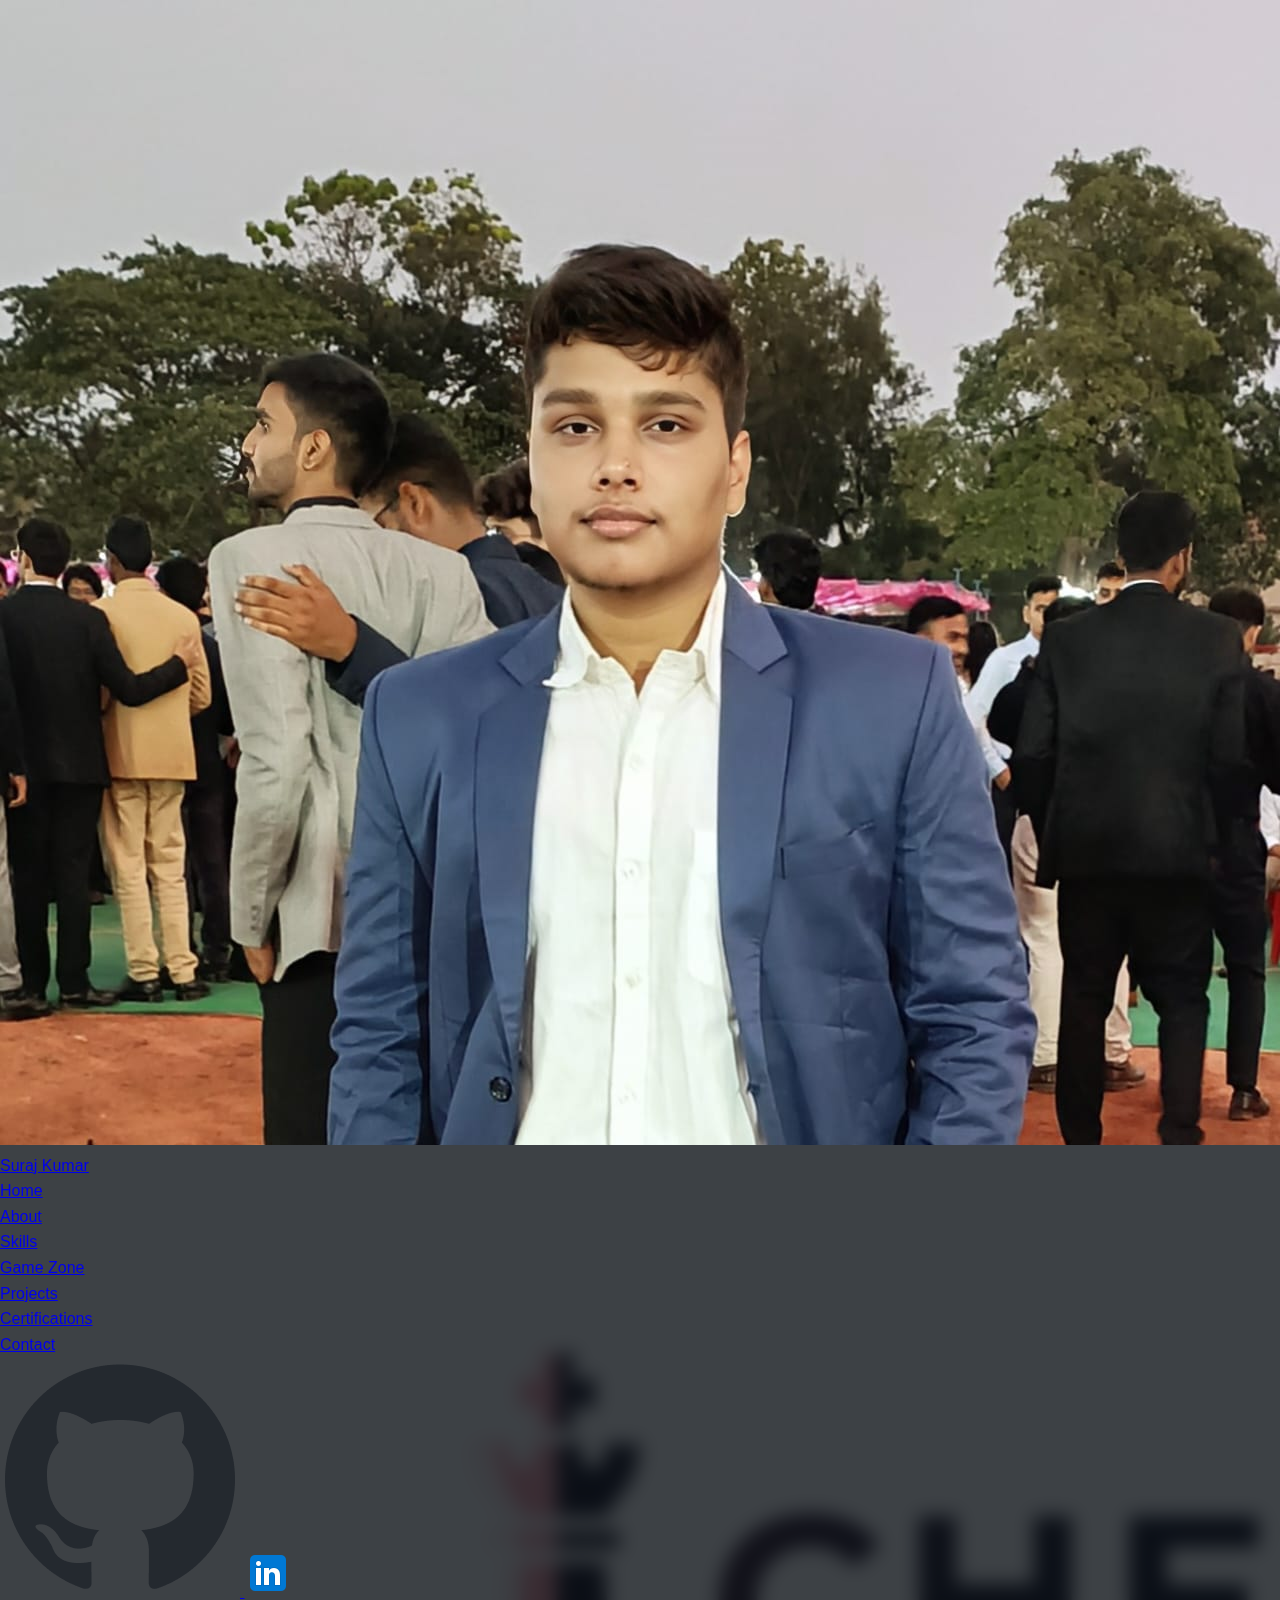
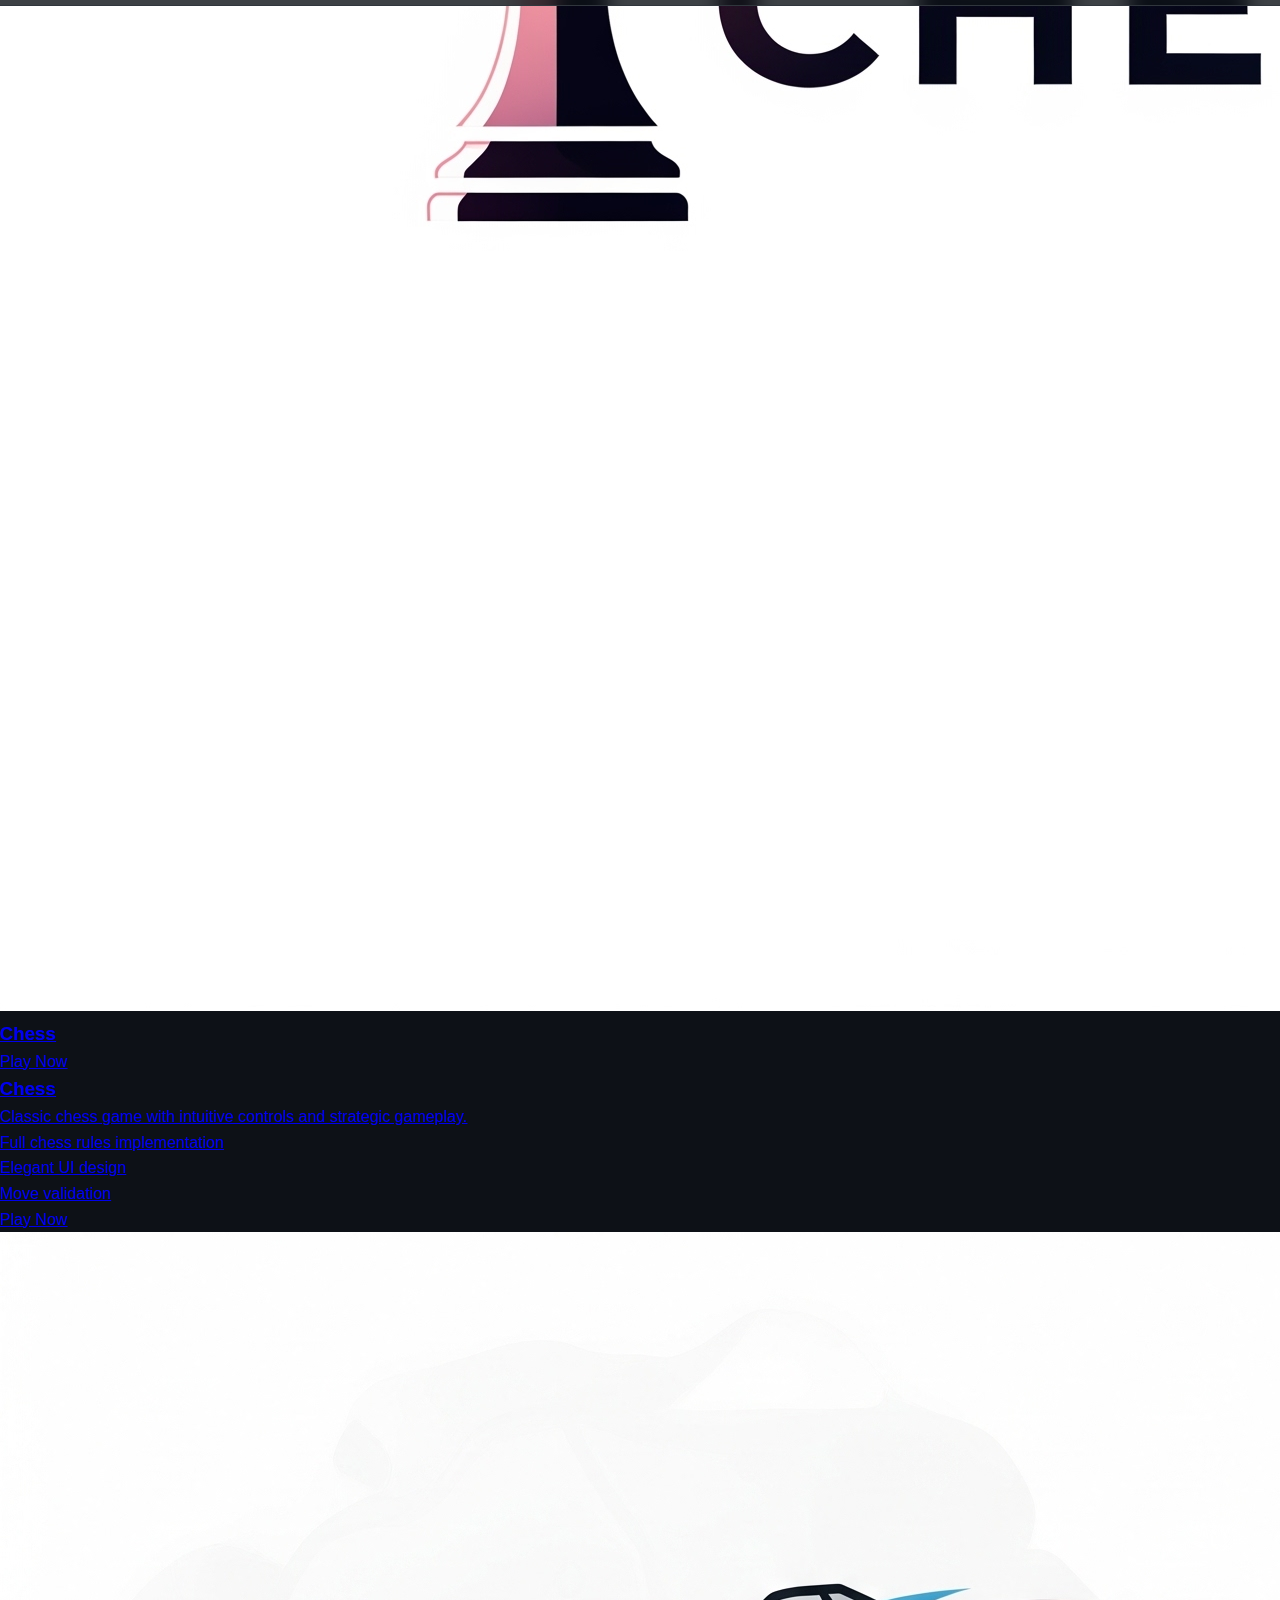
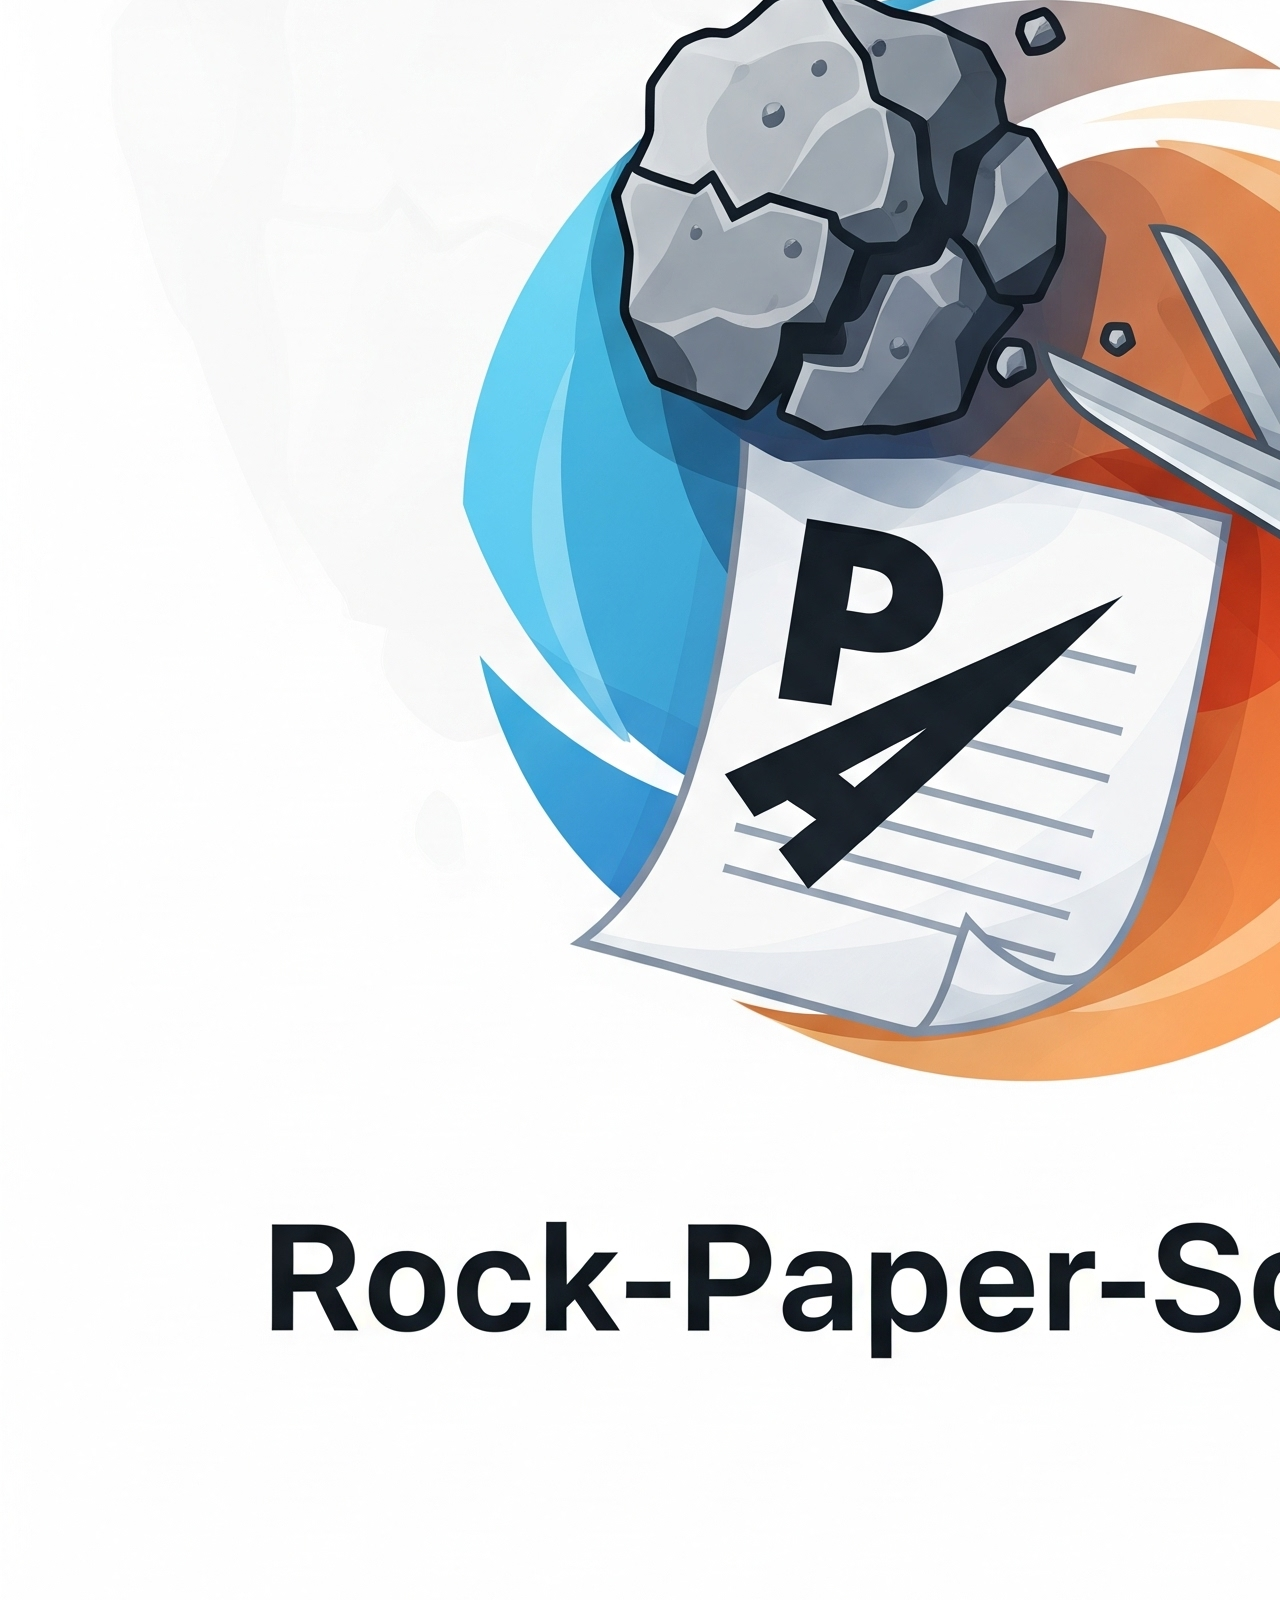
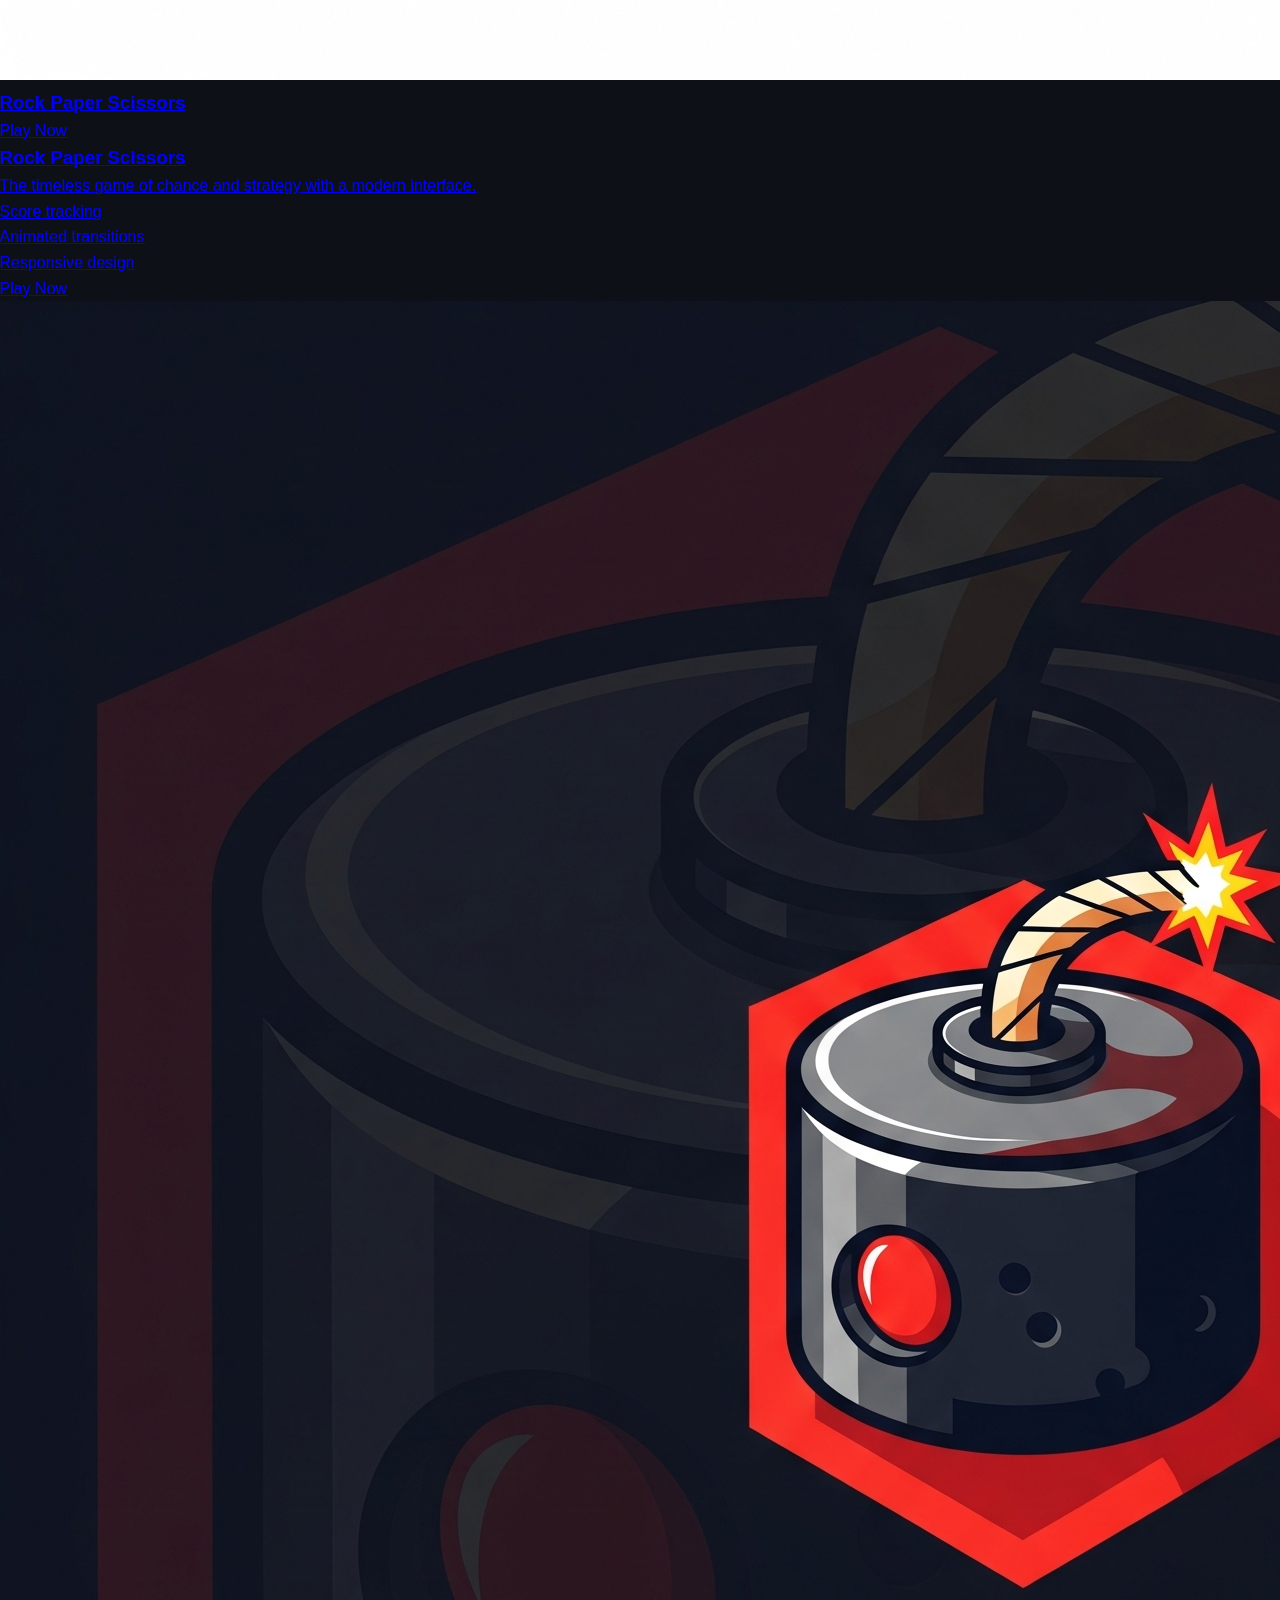
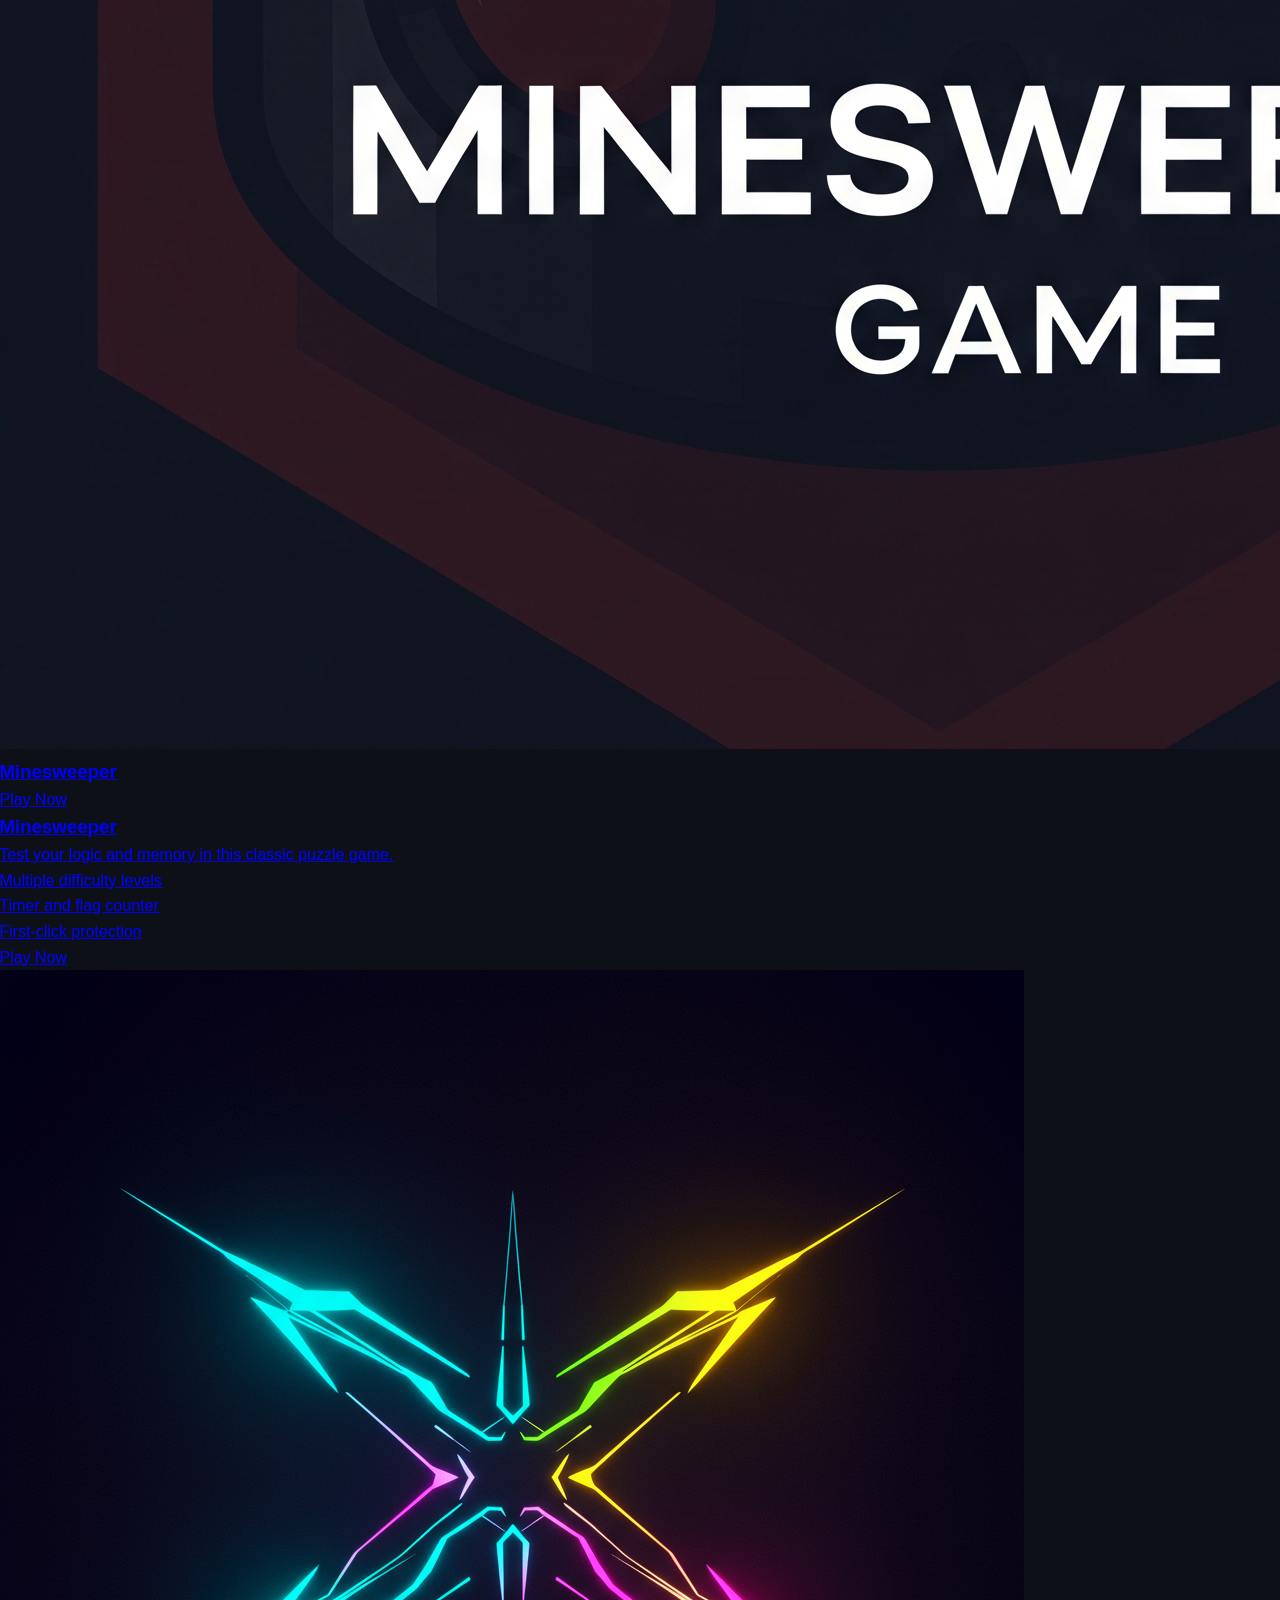
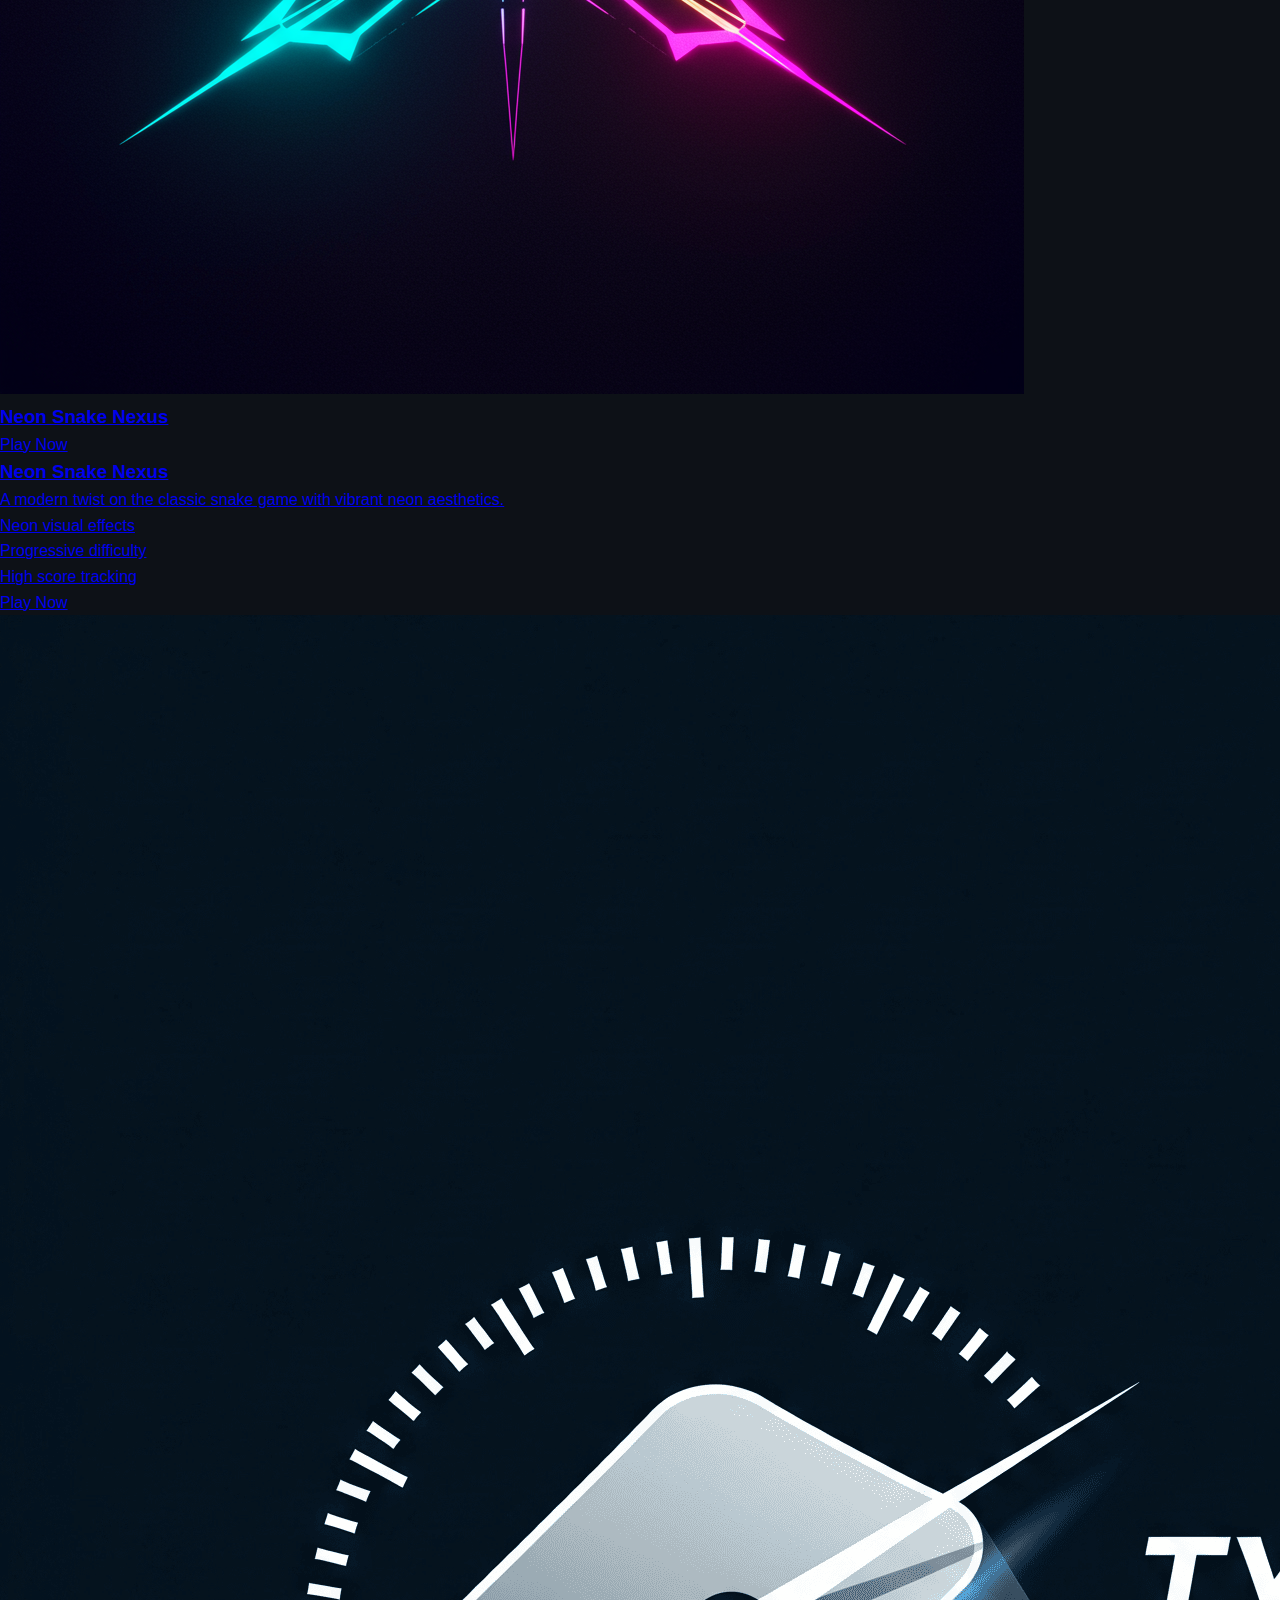
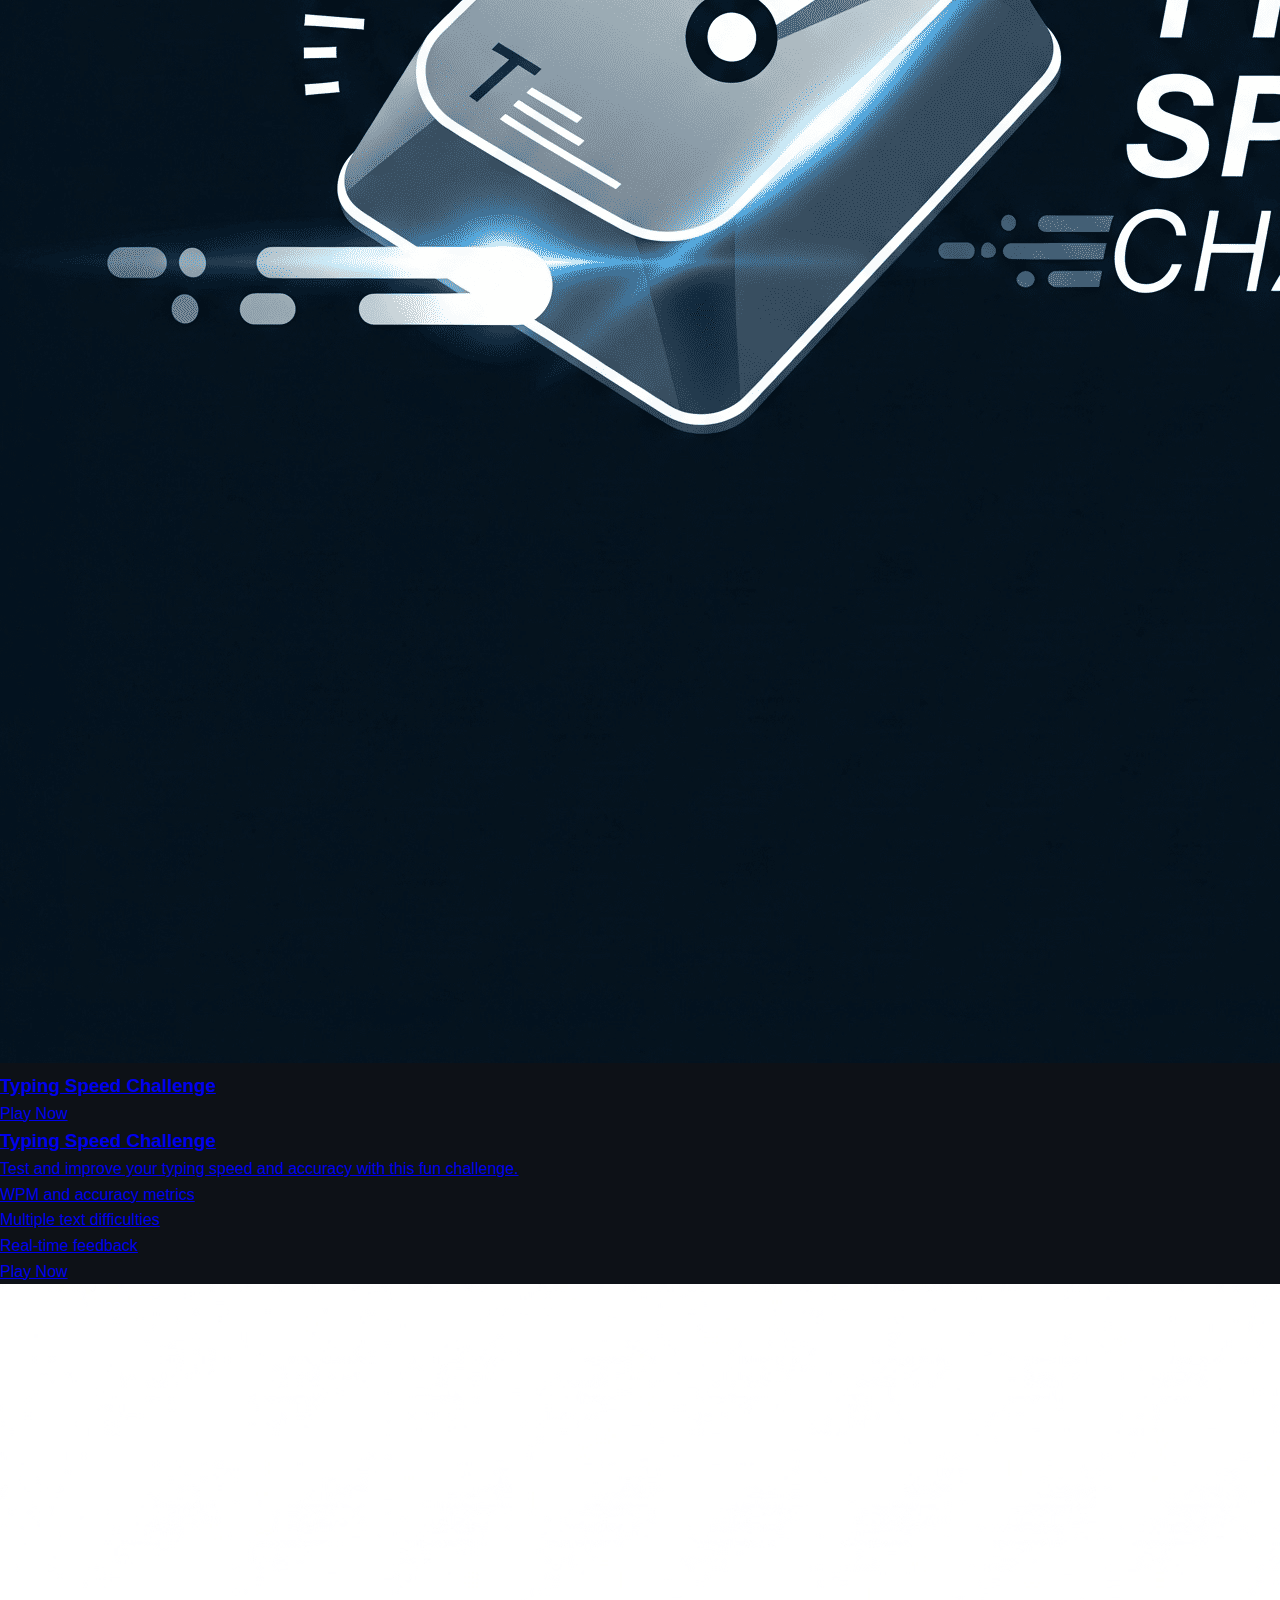
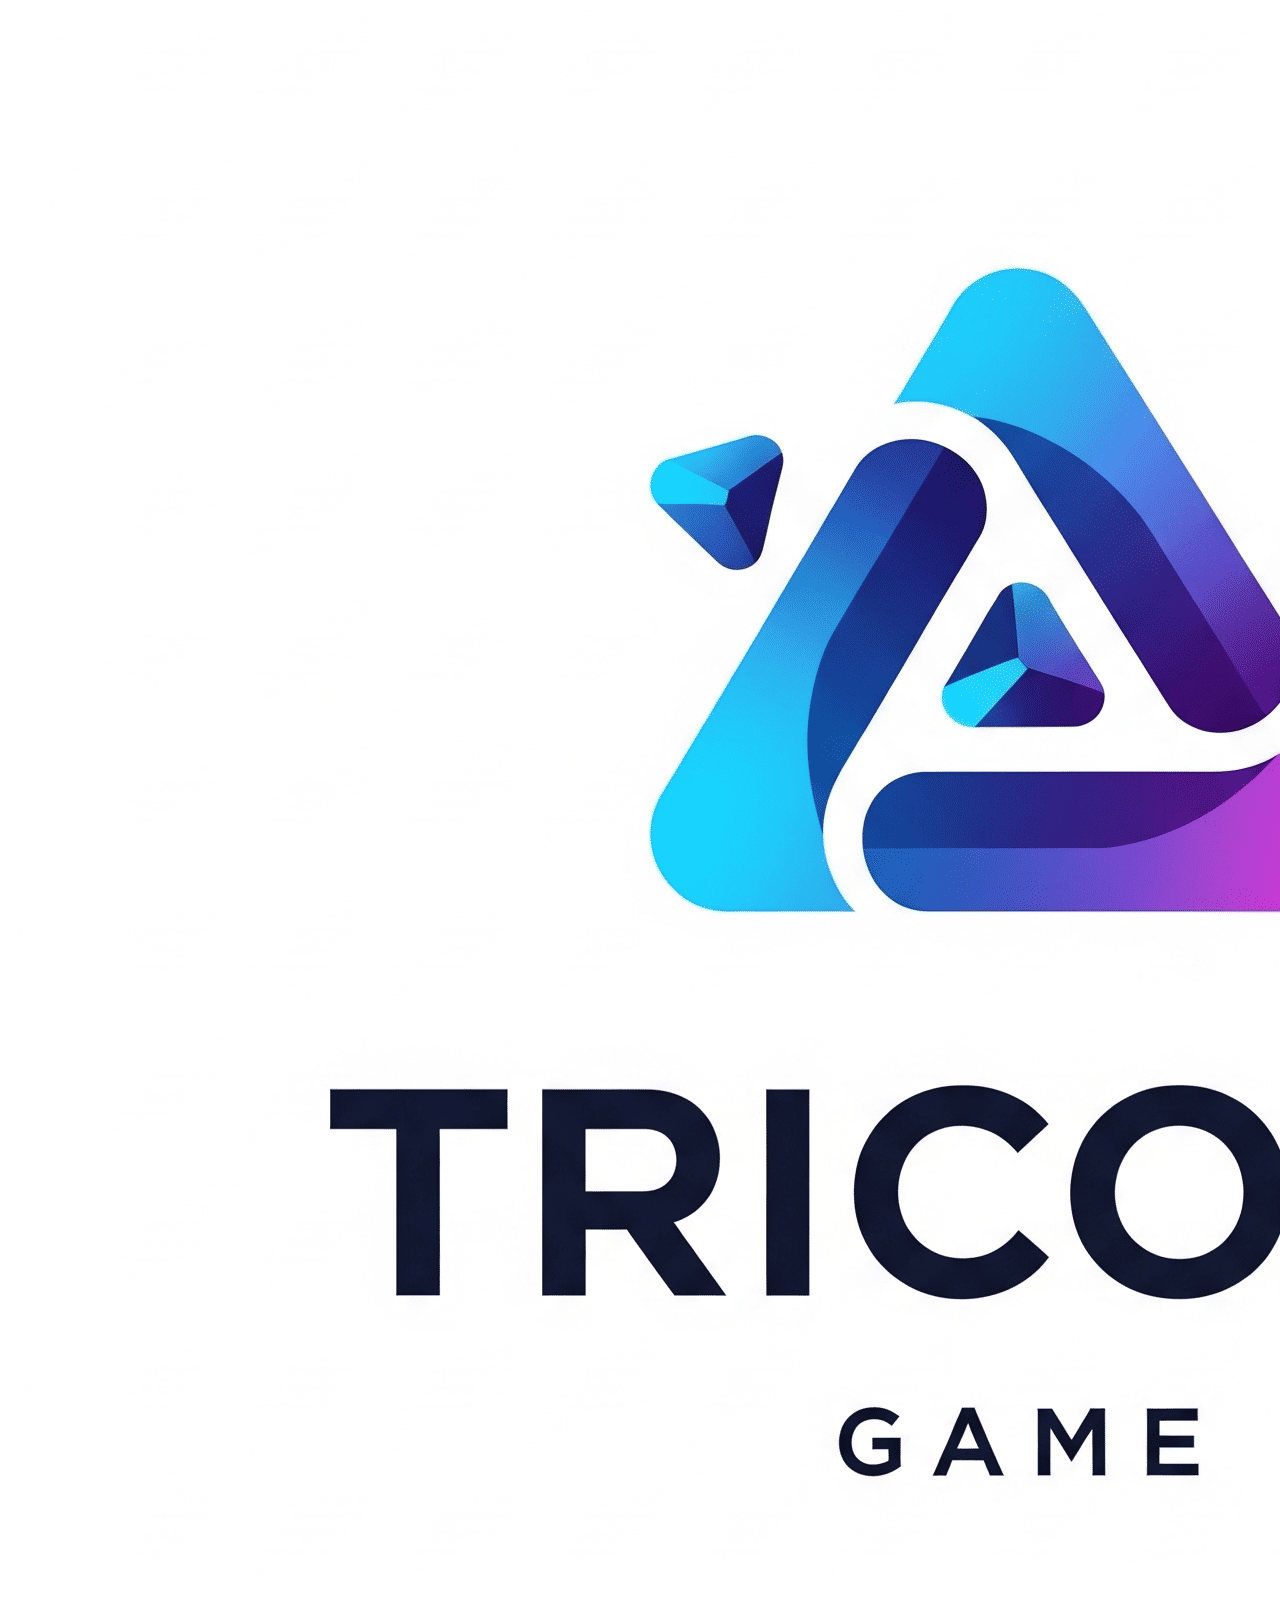
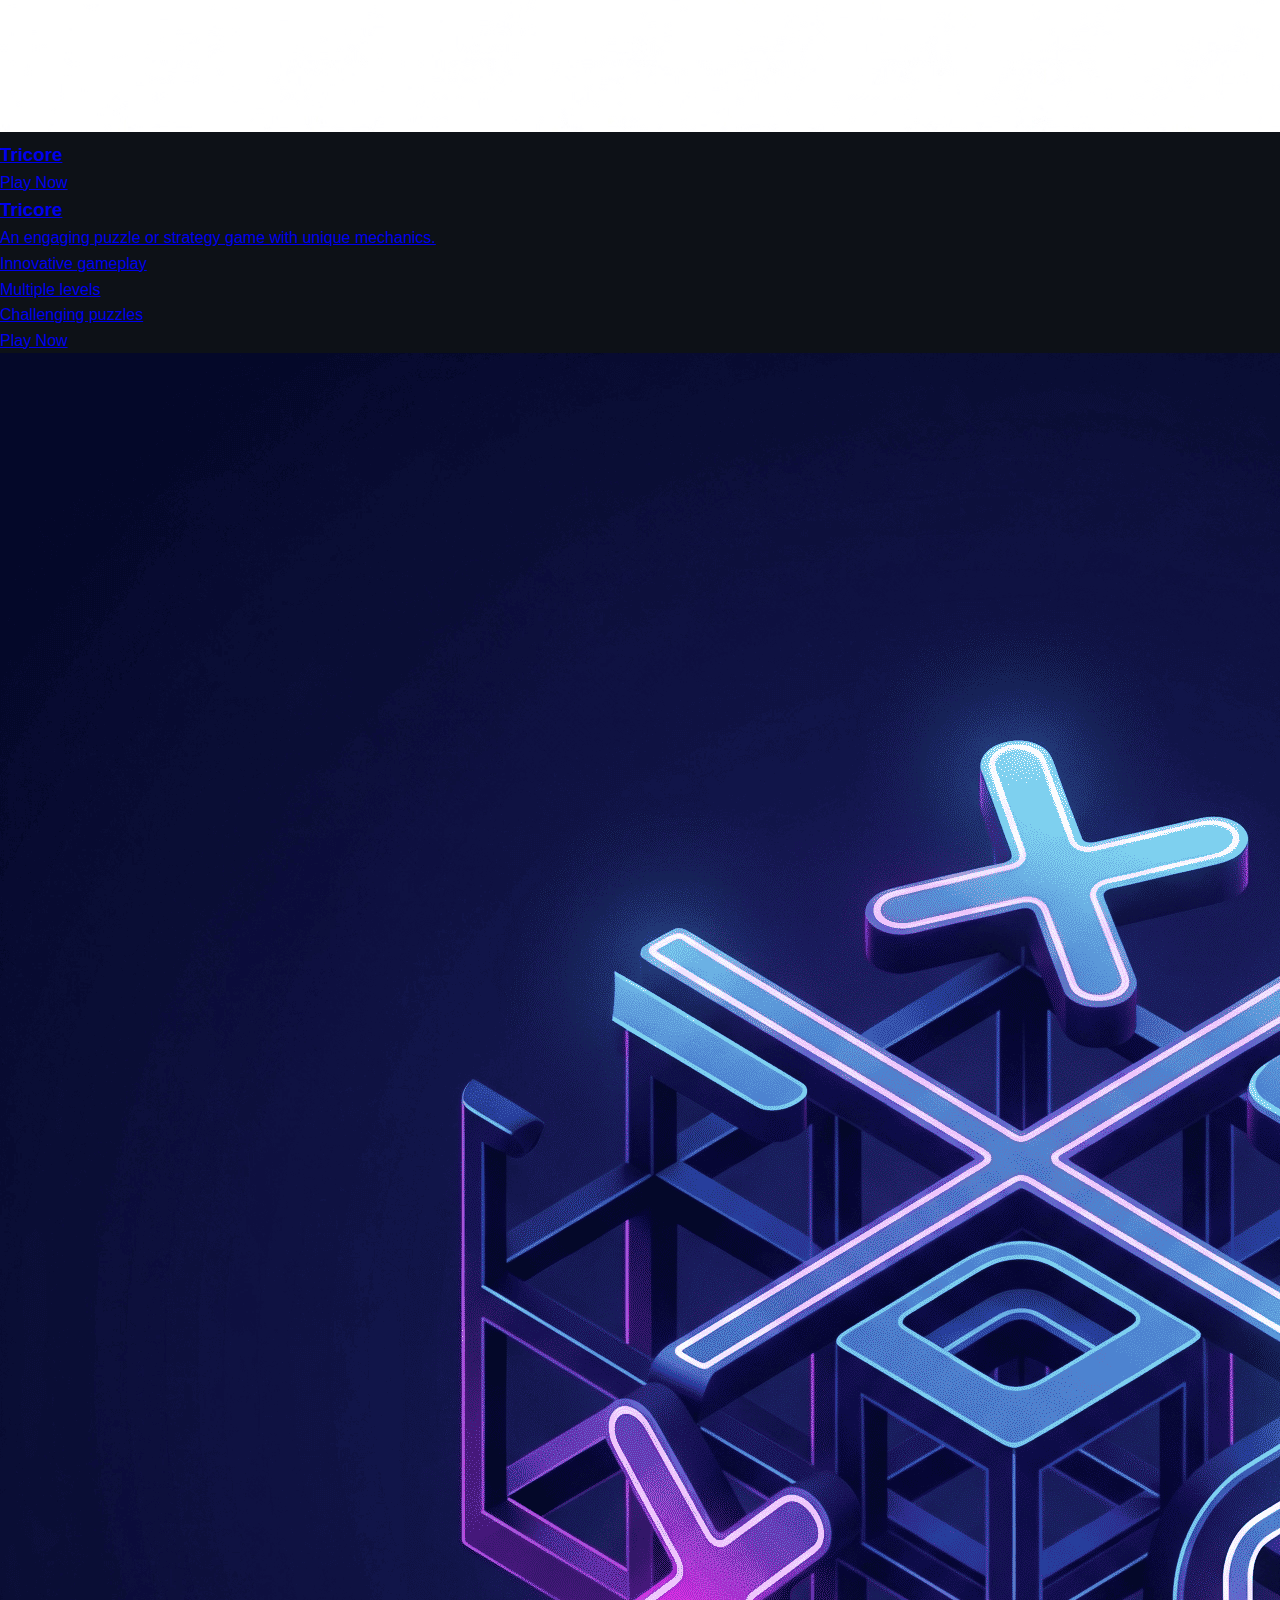
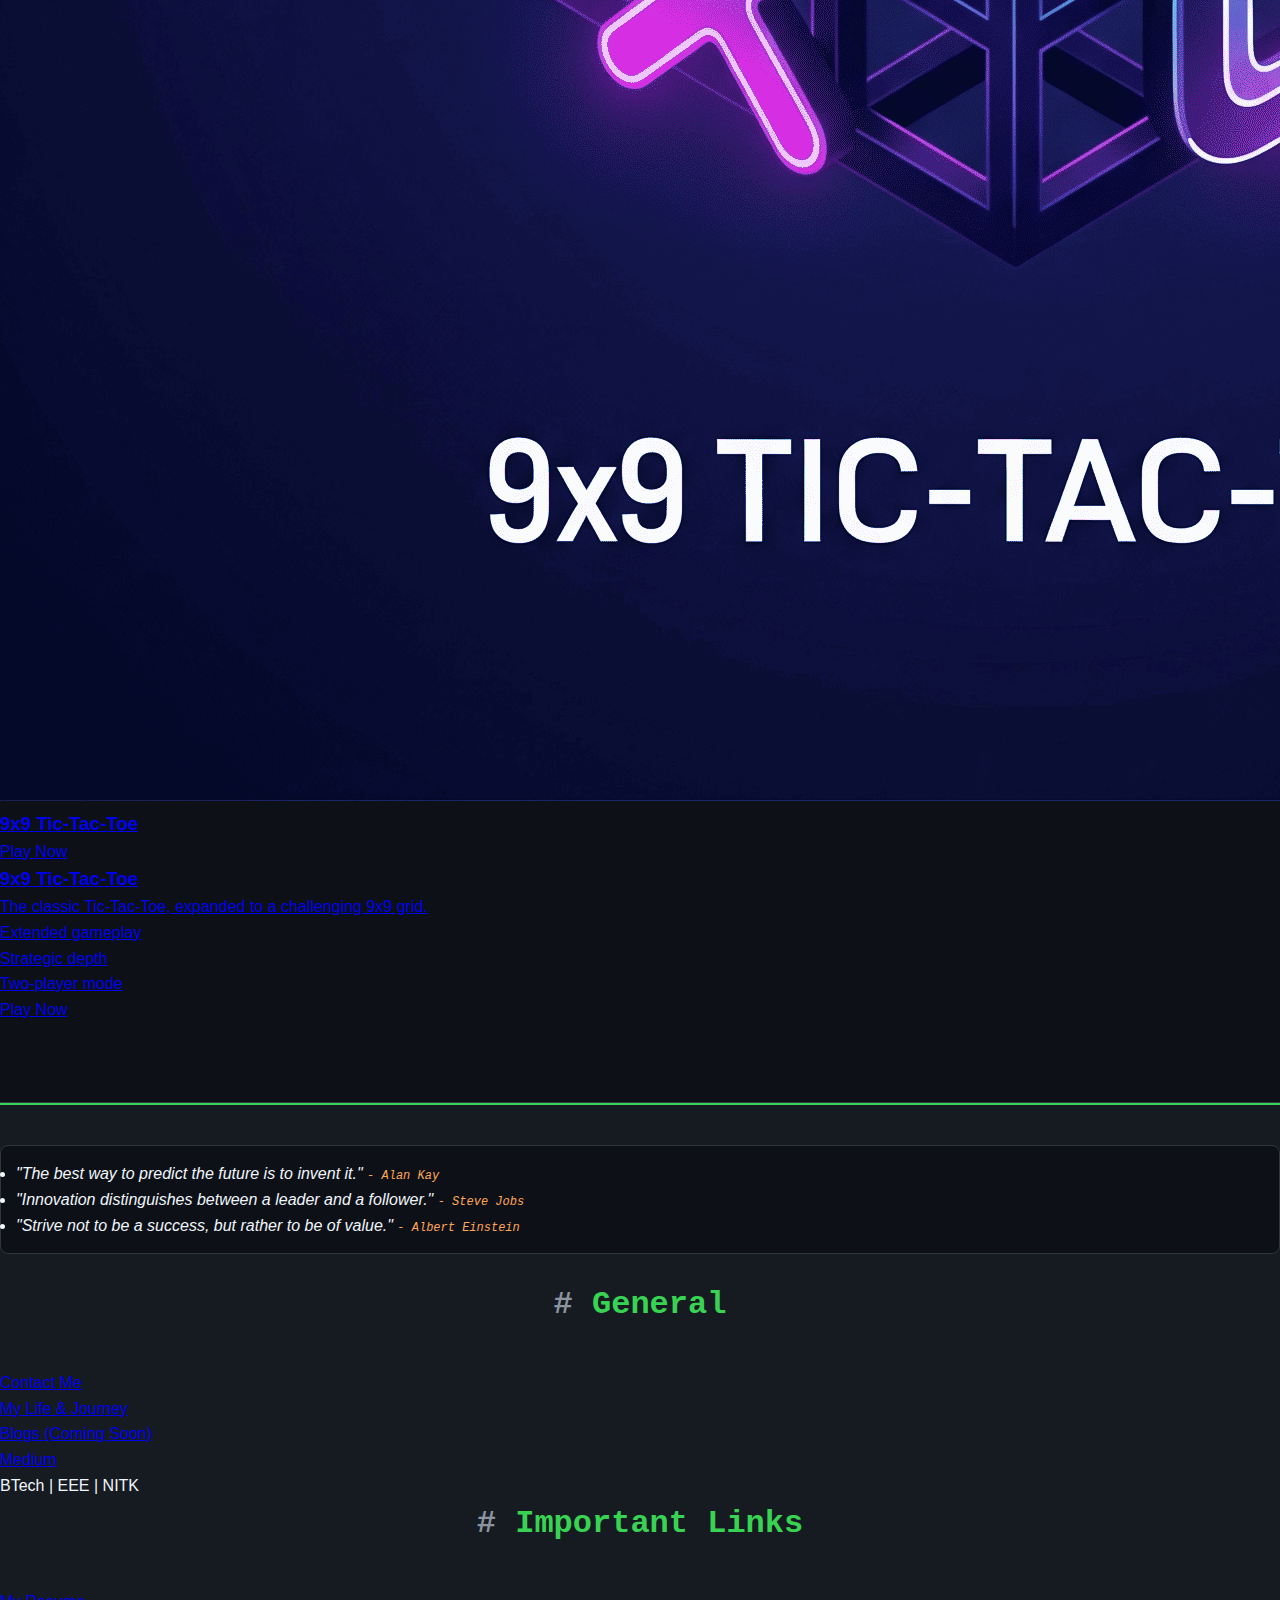
<file: games.html>
<!DOCTYPE html>
<html lang="en">
<head>
  <meta charset="UTF-8" />
  <meta name="viewport" content="width=device-width, initial-scale=1.0"/>
  <meta http-equiv="X-UA-Compatible" content="IE=edge">
  <link rel="stylesheet" href="styles.css">
  <!-- Google Fonts -->
  <link rel="preconnect" href="https://fonts.googleapis.com">
  <link rel="preconnect" href="https://fonts.gstatic.com" crossorigin>
  <link href="https://fonts.googleapis.com/css2?family=Poppins:ital,wght@0,300;0,400;0,500;0,600;0,700;1,400&display=swap" rel="stylesheet">
  <link rel="preconnect" href="https://fonts.googleapis.com">
  <link rel="preconnect" href="https://fonts.gstatic.com" crossorigin>
  <link href="https://fonts.googleapis.com/css2?family=Emilys+Candy&family=Moon+Dance&family=Playfair+Display:ital,wght@0,400..900;1,400..900&family=Savate:ital,wght@0,200..900;1,200..900&display=swap" rel="stylesheet">
  <title>Game Zone | Suraj Kumar</title>
</head>
<body>

  <!-- Animated background effects -->
  <div class="gradient-bg" id="gradient"></div>
  <div class="gradient-stars" id="stars"></div>
  
  <div class="geometric-bg" id="geometric">
      <div class="shape"></div>
      <div class="shape"></div>
      <div class="shape"></div>
      <div class="shape"></div>
      <div class="shape"></div>
      <div class="shape"></div>
  </div>
  
  <div class="wave-bg" id="waves">
      <div class="wave"></div>
      <div class="wave"></div>
      <div class="wave"></div>
  </div>
  
  <div class="dots-bg" id="dots"></div>
  
  <div class="neural-bg" id="neural"></div>
  
  <div class="flashlight-bg" id="flashlight"></div>

  <!-- Sidebar Navigation -->
  <nav class="sidebar">
      <div class="sidebar-header">
          <a href="index.html#home" class="sidebar-logo-link">
              <img src="images/profile_picture.jpeg" alt="Suraj Kumar" class="sidebar-logo">
              <span>Suraj Kumar</span>
          </a>
      </div>
      <ul class="sidebar-nav-links">
          <li><a href="index.html#home" class="nav-link"><span class="nav-icon home-icon"></span>Home</a></li>
          <li><a href="index.html#about" class="nav-link"><span class="nav-icon about-icon"></span>About</a></li>
          <li><a href="index.html#skills" class="nav-link"><span class="nav-icon skills-icon"></span>Skills</a></li>
          <li><a href="games.html" class="nav-link active"><span class="nav-icon games-icon"></span>Game Zone</a></li> <!-- Active class for this page -->
          <li><a href="projects.html" class="nav-link"><span class="nav-icon projects-icon"></span>Projects</a></li>
          <li><a href="certifications.html" class="nav-link"><span class="nav-icon cert-icon"></span>Certifications</a></li>
          <li><a href="contact.html" class="nav-link"><span class="nav-icon contact-icon"></span>Contact</a></li>
      </ul>
      <div class="sidebar-social-icons">
          <a href="https://github.com/surajsk2003" target="_blank">
              <img src="images/github.png" alt="GitHub">
          </a>
          <a href="https://www.linkedin.com/in/suraj-singh-96b45220a/" target="_blank">
              <img src="images/linkedin.png" alt="LinkedIn">
          </a>
      </div>
  </nav>

  <button class="sidebar-toggle" aria-label="Toggle navigation" aria-expanded="false">
      <svg xmlns="http://www.w3.org/2000/svg" width="20" height="20" viewBox="0 0 24 24" fill="none" stroke="currentColor" stroke-width="2" stroke-linecap="round" stroke-linejoin="round">
          <circle cx="12" cy="12" r="5"></circle>
          <path d="M12 1v2M12 21v2M4.22 4.22l1.42 1.42M18.36 18.36l1.42 1.42M1 12h2M21 12h2M4.22 19.78l1.42-1.42M18.36 5.64l1.42-1.42"></path>
      </svg>
  </button>
  
  <!-- Background Switcher -->
  <div class="bg-switcher-container">
      <button class="bg-menu-button" id="bgMenuButton">
          <svg xmlns="http://www.w3.org/2000/svg" width="20" height="20" viewBox="0 0 24 24" fill="none" stroke="currentColor" stroke-width="2" stroke-linecap="round" stroke-linejoin="round">
              <line x1="3" y1="12" x2="21" y2="12"></line>
              <line x1="3" y1="6" x2="21" y2="6"></line>
              <line x1="3" y1="18" x2="21" y2="18"></line>
          </svg>
      </button>
      <div class="bg-dropdown" id="bgDropdown">
          <div class="bg-option" data-bg="gradient">Gradient</div>
          <div class="bg-option" data-bg="stars">Stars</div>
          <div class="bg-option" data-bg="waves">Waves</div>
          <div class="bg-option" data-bg="dots">Dots</div>
          <div class="bg-option" data-bg="neural">Neural</div>
          <div class="bg-option" data-bg="flashlight">Flashlight</div>
      </div>
  </div>

<main>
  <section id="game-zone-page">
      <h2 class="section-title">Game Zone</h2>
      <p class="game-intro">Dive into my collection of interactive web games built with JavaScript, HTML5, and CSS3. Hover over each card to see more details, then click to play!</p>
      
      <div class="game-stats">
          <div class="stat-card">
              <div class="stat-number">7</div>
              <div class="stat-label">Games</div>
          </div>
          <div class="stat-card">
              <div class="stat-number">5K+</div>
              <div class="stat-label">Players</div>
          </div>
          <div class="stat-card">
              <div class="stat-number">4.8</div>
              <div class="stat-label">Avg Rating</div>
          </div>
      </div>

      <div class="games-container">
          <!-- Game 1: Chess -->
          <a href="https://surajsk2003.github.io/Chess/" target="_blank" class="game-card-link">
              <div class="game-card">
                  <div class="game-card-inner">
                      <div class="game-card-front">
                          <img src="images/Chess.png" alt="Chess Game" class="game-logo">
                          <h3>Chess</h3>
                          <div class="play-button">Play Now</div>
                      </div>
                      <div class="game-card-back">
                          <h3>Chess</h3>
                          <p class="game-tagline">Classic chess game with intuitive controls and strategic gameplay.</p>
                          <ul class="game-features">
                              <li>Full chess rules implementation</li>
                              <li>Elegant UI design</li>
                              <li>Move validation</li>
                          </ul>
                          <div class="play-button">Play Now</div>
                      </div>
                  </div>
              </div>
          </a>

          <!-- Game 2: Rock Paper Scissors -->
          <a href="https://surajsk2003.github.io/Rock-Paper-Scissors/" target="_blank" class="game-card-link">
              <div class="game-card">
                  <div class="game-card-inner">
                      <div class="game-card-front">
                          <img src="images/Rock-Paper-Scissors.png" alt="Rock Paper Scissors Game" class="game-logo">
                          <h3>Rock Paper Scissors</h3>
                          <div class="play-button">Play Now</div>
                      </div>
                      <div class="game-card-back">
                          <h3>Rock Paper Scissors</h3>
                          <p class="game-tagline">The timeless game of chance and strategy with a modern interface.</p>
                          <ul class="game-features">
                              <li>Score tracking</li>
                              <li>Animated transitions</li>
                              <li>Responsive design</li>
                          </ul>
                          <div class="play-button">Play Now</div>
                      </div>
                  </div>
              </div>
          </a>

          <!-- Game 3: Minesweeper -->
          <a href="https://surajsk2003.github.io/Minesweeper/" target="_blank" class="game-card-link">
              <div class="game-card">
                  <div class="game-card-inner">
                      <div class="game-card-front">
                          <img src="images/Minesweeper-Game.png" alt="Minesweeper Game" class="game-logo">
                          <h3>Minesweeper</h3>
                          <div class="play-button">Play Now</div>
                      </div>
                      <div class="game-card-back">
                          <h3>Minesweeper</h3>
                          <p class="game-tagline">Test your logic and memory in this classic puzzle game.</p>
                          <ul class="game-features">
                              <li>Multiple difficulty levels</li>
                              <li>Timer and flag counter</li>
                              <li>First-click protection</li>
                          </ul>
                          <div class="play-button">Play Now</div>
                      </div>
                  </div>
              </div>
          </a>

          <!-- Game 4: Neon Snake Nexus -->
          <a href="https://surajsk2003.github.io/Neon-Snake-Nexus/" target="_blank" class="game-card-link">
              <div class="game-card">
                  <div class="game-card-inner">
                      <div class="game-card-front">
                          <img src="images/NEON_SNAKE_NEXUS.png" alt="Neon Snake Nexus Logo" class="game-logo">
                          <h3>Neon Snake Nexus</h3>
                          <div class="play-button">Play Now</div>
                      </div>
                      <div class="game-card-back">
                          <h3>Neon Snake Nexus</h3>
                          <p class="game-tagline">A modern twist on the classic snake game with vibrant neon aesthetics.</p>
                          <ul class="game-features">
                              <li>Neon visual effects</li>
                              <li>Progressive difficulty</li>
                              <li>High score tracking</li>
                          </ul>
                          <div class="play-button">Play Now</div>
                      </div>
                  </div>
              </div>
          </a>

          <!-- Game 5: Typing Speed Challenge -->
          <a href="https://surajsk2003.github.io/Typing-Speed-Challenge/" target="_blank" class="game-card-link">
              <div class="game-card">
                  <div class="game-card-inner">
                      <div class="game-card-front">
                          <img src="images/Typing_Speed_Challenge.png" alt="Typing Speed Challenge Logo" class="game-logo">
                          <h3>Typing Speed Challenge</h3>
                          <div class="play-button">Play Now</div>
                      </div>
                      <div class="game-card-back">
                          <h3>Typing Speed Challenge</h3>
                          <p class="game-tagline">Test and improve your typing speed and accuracy with this fun challenge.</p>
                          <ul class="game-features">
                              <li>WPM and accuracy metrics</li>
                              <li>Multiple text difficulties</li>
                              <li>Real-time feedback</li>
                          </ul>
                          <div class="play-button">Play Now</div>
                      </div>
                  </div>
              </div>
          </a>

          <!-- Game 6: Tricore -->
          <a href="https://surajsk2003.github.io/Tricore/" target="_blank" class="game-card-link">
              <div class="game-card">
                  <div class="game-card-inner">
                      <div class="game-card-front">
                          <img src="images/Tricore_Game.png" alt="Tricore Logo" class="game-logo">
                          <h3>Tricore</h3>
                          <div class="play-button">Play Now</div>
                      </div>
                      <div class="game-card-back">
                          <h3>Tricore</h3>
                          <p class="game-tagline">An engaging puzzle or strategy game with unique mechanics.</p>
                          <ul class="game-features">
                              <li>Innovative gameplay</li>
                              <li>Multiple levels</li>
                              <li>Challenging puzzles</li>
                          </ul>
                          <div class="play-button">Play Now</div>
                      </div>
                  </div>
              </div>
          </a>

          <!-- Game 7: 9x9 Tic-Tac-Toe -->
          <a href="https://surajsk2003.github.io/9x9-Tic-Tac-game/" target="_blank" class="game-card-link">
              <div class="game-card">
                  <div class="game-card-inner">
                      <div class="game-card-front">
                          <img src="images/9x9_Tic-Tac_Game.png" alt="9x9 Tic-Tac-Toe Logo" class="game-logo">
                          <h3>9x9 Tic-Tac-Toe</h3>
                          <div class="play-button">Play Now</div>
                      </div>
                      <div class="game-card-back">
                          <h3>9x9 Tic-Tac-Toe</h3>
                          <p class="game-tagline">The classic Tic-Tac-Toe, expanded to a challenging 9x9 grid.</p>
                          <ul class="game-features">
                              <li>Extended gameplay</li>
                              <li>Strategic depth</li>
                              <li>Two-player mode</li>
                          </ul>
                          <div class="play-button">Play Now</div>
                      </div>
                  </div>
              </div>
          </a>
      </div>
  </section>
</main>

    <!-- Footer Section -->
    <footer id="Footer">
        <div class="footer-quotes">
            <ul>
                <li><em>"The best way to predict the future is to invent it." <span class="quote-author">- Alan Kay</span></em></li>
                <li><em>"Innovation distinguishes between a leader and a follower." <span class="quote-author">- Steve Jobs</span></em></li>
                <li><em>"Strive not to be a success, but rather to be of value." <span class="quote-author">- Albert Einstein</span></em></li>
            </ul>
        </div>
        <div class="general">
            <h2 class="footer-accordion-header">
                General
                <span class="footer-accordion-arrow"></span>
            </h2>
            <ul>
                <li><a href="contact.html" class="nav-link">Contact Me</a></li>
                <li><a href="index.html#about" class="nav-link">My Life & Journey</a></li>
                <li><a href="#">Blogs (Coming Soon)</a></li>
                <li><a href="https://surajsinghnitk.medium.com/" target="_blank">Medium</a></li>
                <li>BTech | EEE | NITK</li>
            </ul>
        </div>

        <div class="important-links-certificates">
            <h2 class="footer-accordion-header">
                Important Links
                <span class="footer-accordion-arrow"></span>
            </h2>
            <ul>
                <li><a href="https://drive.google.com/file/d/14exYOJ13zG1fBMpTuI_yj5qQfPdaRNIZ/view?usp=drive_link" target="_blank">My Resume</a></li>
                <li><a href="https://github.com/surajsk2003" target="_blank">GitHub</a></li>
                <li><a href="https://www.linkedin.com/in/suraj-singh-96b45220a/" target="_blank">LinkedIn</a></li>
                <li><a href="https://www.kaggle.com/surajnitk2021" target="_blank">Kaggle</a></li>
                <li><a href="certifications.html">View All Certifications</a></li>
            </ul>
        </div>
        <div class="footer-bottom">
            <p>&copy; 2024 Suraj Kumar. All rights reserved.</p>
            <p>Designed by Suraj Kumar</p>
        </div>
    </footer>

  <script>
    document.addEventListener('DOMContentLoaded', function() {
        // Sidebar toggle functionality
        const sidebarToggle = document.querySelector('.sidebar-toggle');
        const sidebar = document.querySelector('.sidebar');
        
        sidebarToggle.addEventListener('click', function() {
            sidebar.classList.toggle('open');
            this.classList.toggle('active');
        });
        
        // Background switcher functionality
        const bgMenuButton = document.getElementById('bgMenuButton');
        const bgDropdown = document.getElementById('bgDropdown');
        
        bgMenuButton.addEventListener('click', function() {
            bgDropdown.classList.toggle('show');
        });
        
        // Close dropdown when clicking outside
        document.addEventListener('click', function(event) {
            if (!bgMenuButton.contains(event.target) && !bgDropdown.contains(event.target)) {
                bgDropdown.classList.remove('show');
            }
        });
        
        // Background switching
        const bgOptions = document.querySelectorAll('.bg-option');
        bgOptions.forEach(option => {
            option.addEventListener('click', function() {
                const bgType = this.getAttribute('data-bg');
                switchBackground(bgType);
                bgDropdown.classList.remove('show');
            });
        });
        
        // Set default background
        switchBackground('flashlight');
    });

    function switchBackground(type) {
        // Remove active class from all backgrounds
        const backgrounds = ['gradient', 'stars', 'geometric', 'waves', 'dots', 'neural', 'flashlight'];
        backgrounds.forEach(bg => {
            document.getElementById(bg).classList.remove('active-bg');
        });

        // Remove active class from all options
        document.querySelectorAll('.bg-option').forEach(option => {
            option.classList.remove('active');
        });

        // Activate selected background
        document.getElementById(type).classList.add('active-bg');
        document.querySelector(`.bg-option[data-bg="${type}"]`).classList.add('active');
        
        // Show gradient stars with gradient background
        if (type === 'gradient') {
            document.querySelector('.gradient-stars').classList.add('active-bg');
        } else {
            document.querySelector('.gradient-stars').classList.remove('active-bg');
        }
    }
  </script>

</body>
</html>
</file>
<file: styles.css>
/* Modern Coder Portfolio - Dark Theme */

* {
    margin: 0;
    padding: 0;
    box-sizing: border-box;
}

:root {
    --bg-primary: #0d1117;
    --bg-secondary: #161b22;
    --bg-tertiary: #21262d;
    --text-primary: #f0f6fc;
    --text-secondary: #8b949e;
    --accent-green: #39d353;
    --accent-blue: #58a6ff;
    --accent-purple: #a5a5ff;
    --accent-orange: #ffa657;
    --border: #30363d;
    --shadow: 0 8px 24px rgba(0,0,0,0.4);
}

/* Light Theme Variables */
body.light-theme {
    --bg-primary: #ffffff;
    --bg-secondary: #f7fafc;
    --bg-tertiary: #edf2f7;
    --text-primary: #2d3748;
    --text-secondary: #718096;
    --accent-green: #38a169;
    --accent-blue: #3182ce;
    --accent-purple: #805ad5;
    --accent-orange: #dd6b20;
    --border: #e2e8f0;
    --shadow: 0 8px 24px rgba(0,0,0,0.08);
}

body.light-theme nav {
    background: rgba(255, 255, 255, 0.9);
    backdrop-filter: blur(10px);
    box-shadow: 0 1px 3px rgba(0,0,0,0.1);
}

body.light-theme .terminal,
body.light-theme .skill-category,
body.light-theme .project-card,
body.light-theme .stat {
    box-shadow: 0 4px 12px rgba(0,0,0,0.05);
    border: 1px solid #e2e8f0;
}

body.light-theme .project-card:hover {
    box-shadow: 0 8px 25px rgba(0,0,0,0.1);
    border-color: var(--accent-green);
}

body.light-theme .skill-category:hover {
    box-shadow: 0 6px 20px rgba(56, 161, 105, 0.15);
}

body.light-theme .contact-form input,
body.light-theme .contact-form textarea {
    background: #ffffff;
    border: 2px solid #e2e8f0;
}

body.light-theme .contact-form input:focus,
body.light-theme .contact-form textarea:focus {
    border-color: var(--accent-blue);
    box-shadow: 0 0 0 3px rgba(49, 130, 206, 0.1);
}

body.light-theme .hero {
    background: linear-gradient(135deg, #ffffff 0%, #f7fafc 100%);
}

body.light-theme .projects-hero {
    background: linear-gradient(135deg, #ffffff 0%, #f7fafc 100%);
}

body {
    font-family: 'Inter', sans-serif;
    background: var(--bg-primary);
    color: var(--text-primary);
    line-height: 1.6;
    overflow-x: hidden;
    transition: all 0.3s ease;
}

.container {
    max-width: 1200px;
    margin: 0 auto;
    padding: 0 20px;
}

/* Terminal Loader */
.terminal-loader {
    position: fixed;
    top: 50%;
    left: 50%;
    transform: translate(-50%, -50%);
    border: 0.1em solid #333;
    background-color: var(--bg-secondary);
    color: var(--accent-green);
    font-family: 'JetBrains Mono', monospace;
    font-size: 1em;
    padding: 1.5em 1em;
    width: 12em;
    box-shadow: var(--shadow);
    border-radius: 8px;
    z-index: 10000;
    box-sizing: border-box;
}

.terminal-header {
    position: absolute;
    top: 0;
    left: 0;
    right: 0;
    height: 1.5em;
    background-color: var(--bg-tertiary);
    border-top-left-radius: 8px;
    border-top-right-radius: 8px;
    padding: 0 0.4em;
    box-sizing: border-box;
}

.terminal-controls {
    float: right;
}

.control {
    display: inline-block;
    width: 0.6em;
    height: 0.6em;
    margin-left: 0.4em;
    border-radius: 50%;
    background-color: #777;
}

.control.close {
    background-color: #ff5f57;
}

.control.minimize {
    background-color: #ffbd2e;
}

.control.maximize {
    background-color: #28ca42;
}

.terminal-title {
    float: left;
    line-height: 1.5em;
    color: var(--text-secondary);
    font-size: 12px;
}

.terminal-loader .text {
    display: inline-block;
    white-space: nowrap;
    overflow: hidden;
    border-right: 0.2em solid var(--accent-green);
    animation: typeAndDelete 4s steps(11) infinite, blinkCursor 0.5s step-end infinite alternate;
    margin-top: 1.5em;
}

@keyframes blinkCursor {
    50% {
        border-right-color: transparent;
    }
}

@keyframes typeAndDelete {
    0%, 10% {
        width: 0;
    }
    45%, 55% {
        width: 6.2em;
    }
    90%, 100% {
        width: 0;
    }
}

.terminal-loader.hidden {
    opacity: 0;
    visibility: hidden;
    transition: opacity 0.5s ease, visibility 0.5s ease;
}

/* Loading state blur effect */
body.loading .main-content {
    filter: blur(5px);
    pointer-events: none;
    transition: filter 0.5s ease;
}

body.loading {
    overflow: hidden;
}

/* Navigation */
nav {
    position: fixed;
    top: 0;
    width: 100%;
    background: rgba(13, 17, 23, 0.8);
    backdrop-filter: blur(10px);
    border-bottom: 1px solid var(--border);
    z-index: 1000;
}

nav .container {
    display: flex;
    justify-content: space-between;
    align-items: center;
    padding: 15px 20px;
}

.logo {
    font-family: 'JetBrains Mono', monospace;
    font-size: 18px;
    font-weight: 600;
    color: var(--accent-green);
    text-decoration: none;
}

.logo::before {
    content: '> ';
    color: var(--accent-blue);
}

.nav-links {
    display: flex;
    list-style: none;
    gap: 30px;
}

.nav-links a {
    font-family: 'JetBrains Mono', monospace;
    text-decoration: none;
    color: var(--text-secondary);
    font-size: 14px;
    transition: color 0.3s;
    position: relative;
}

.nav-links a::before {
    content: './';
    color: var(--accent-blue);
}

.nav-links a:hover {
    color: var(--accent-green);
}

/* Theme Toggle Switch */
.switch-button {
    display: flex;
    align-items: center;
    justify-content: center;
    height: 35px;
    margin-left: 20px;
}

.switch-button .switch-outer {
    height: 100%;
    background: var(--bg-tertiary);
    width: 70px;
    border-radius: 165px;
    box-shadow: inset 0px 3px 6px 0px rgba(0,0,0,0.3), 0px 2px 4px -1px rgba(0,0,0,0.2);
    border: 1px solid var(--border);
    padding: 4px;
    box-sizing: border-box;
    cursor: pointer;
    transition: all 0.3s ease;
}

.switch-button .switch-outer input[type="checkbox"] {
    opacity: 0;
    appearance: none;
    position: absolute;
}

.switch-button .switch-outer .button-toggle {
    height: 26px;
    width: 26px;
    background: linear-gradient(var(--bg-secondary), var(--bg-primary));
    border-radius: 100%;
    box-shadow: inset 0px 2px 2px 0px rgba(255,255,255,0.1), 0px 2px 8px 0px rgba(0,0,0,0.3);
    position: relative;
    z-index: 2;
    transition: left 0.3s ease-in;
    left: 0;
}

.switch-button .switch-outer input[type="checkbox"]:checked + .button .button-toggle {
    left: 38px;
}

.switch-button .switch-outer input[type="checkbox"]:checked + .button .button-indicator {
    animation: indicator 1s forwards;
}

.switch-button .switch-outer .button {
    width: 100%;
    height: 100%;
    display: flex;
    position: relative;
    justify-content: space-between;
}

.switch-button .switch-outer .button-indicator {
    height: 16px;
    width: 16px;
    top: 50%;
    transform: translateY(-50%);
    border-radius: 50%;
    border: 2px solid var(--accent-orange);
    box-sizing: border-box;
    right: 6px;
    position: relative;
}

@keyframes indicator {
    30% {
        opacity: 0;
    }
    0% {
        opacity: 1;
    }
    100% {
        opacity: 1;
        border: 2px solid var(--accent-green);
        left: -42px;
    }
}

/* Hero Section */
.hero {
    min-height: 100vh;
    display: flex;
    align-items: center;
    padding: 100px 0;
    background: linear-gradient(135deg, var(--bg-primary) 0%, var(--bg-secondary) 100%);
}

.hero .container {
    display: grid;
    grid-template-columns: 1fr 1fr;
    gap: 60px;
    align-items: center;
}

/* Terminal */
.terminal {
    background: var(--bg-secondary);
    border-radius: 8px;
    border: 1px solid var(--border);
    box-shadow: var(--shadow);
    overflow: hidden;
}

.terminal-header {
    background: var(--bg-tertiary);
    padding: 12px 16px;
    display: flex;
    align-items: center;
    gap: 12px;
    border-bottom: 1px solid var(--border);
}

.terminal-buttons {
    display: flex;
    gap: 8px;
}

.terminal-buttons span {
    width: 12px;
    height: 12px;
    border-radius: 50%;
}

.btn-close { background: #ff5f57; }
.btn-minimize { background: #ffbd2e; }
.btn-maximize { background: #28ca42; }

.terminal-title {
    font-family: 'JetBrains Mono', monospace;
    font-size: 12px;
    color: var(--text-secondary);
}

.terminal-body {
    padding: 20px;
    font-family: 'JetBrains Mono', monospace;
    font-size: 14px;
    line-height: 1.8;
}

.code-line {
    margin-bottom: 8px;
}

.prompt {
    color: var(--accent-green);
    margin-right: 8px;
}

.output {
    color: var(--text-primary);
    margin-left: 16px;
    margin-bottom: 4px;
}

.cursor {
    background: var(--accent-green);
    animation: blink 1s infinite;
}

@keyframes blink {
    0%, 50% { opacity: 1; }
    51%, 100% { opacity: 0; }
}

.typing {
    animation: typing 3s steps(20) infinite;
}

/* Hero Content */
.hero-content h1 {
    font-size: 48px;
    font-weight: 700;
    margin-bottom: 20px;
}

.highlight {
    background: linear-gradient(45deg, var(--accent-green), var(--accent-blue));
    -webkit-background-clip: text;
    -webkit-text-fill-color: transparent;
    background-clip: text;
}

.subtitle {
    font-family: 'JetBrains Mono', monospace;
    font-size: 18px;
    color: var(--accent-blue);
    margin-bottom: 30px;
}

.subtitle::before {
    content: '// ';
    color: var(--text-secondary);
}

/* Buttons */
.buttons {
    display: flex;
    gap: 20px;
    margin-top: 30px;
}

.btn {
    font-family: 'JetBrains Mono', monospace;
    padding: 12px 24px;
    border-radius: 6px;
    text-decoration: none;
    font-weight: 500;
    transition: all 0.3s;
    border: 1px solid var(--border);
    position: relative;
    overflow: hidden;
}

.btn.primary {
    background: var(--accent-green);
    color: var(--bg-primary);
    border-color: var(--accent-green);
}

.btn.primary:hover {
    background: transparent;
    color: var(--accent-green);
    box-shadow: 0 0 20px rgba(57, 211, 83, 0.3);
}

.btn.secondary {
    background: transparent;
    color: var(--accent-blue);
    border-color: var(--accent-blue);
}

.btn.secondary:hover {
    background: var(--accent-blue);
    color: var(--bg-primary);
    box-shadow: 0 0 20px rgba(88, 166, 255, 0.3);
}

/* Sections */
section {
    padding: 80px 0;
    border-bottom: 1px solid var(--border);
}

h2 {
    font-family: 'JetBrains Mono', monospace;
    font-size: 32px;
    font-weight: 600;
    margin-bottom: 40px;
    text-align: center;
    color: var(--accent-green);
}

h2::before {
    content: '# ';
    color: var(--text-secondary);
}

.view-all-container {
    display: flex;
    justify-content: center;
    margin-top: 40px;
}

.view-all-btn {
    cursor: pointer;
    font-weight: 700;
    transition: all 0.2s;
    padding: 10px 20px;
    border-radius: 100px;
    background: var(--accent-green);
    border: 1px solid transparent;
    display: flex;
    align-items: center;
    font-size: 15px;
    color: var(--bg-primary);
    text-decoration: none;
    font-family: 'JetBrains Mono', monospace;
}

.view-all-btn:hover {
    background: var(--accent-blue);
    transform: translateY(-2px);
    box-shadow: 0 4px 15px rgba(57, 211, 83, 0.3);
}

.view-all-btn > svg {
    width: 24px;
    height: 24px;
    margin-left: 10px;
    transition: transform 0.3s ease-in-out;
}

.view-all-btn:hover svg {
    transform: translateX(5px);
}

.view-all-btn:active {
    transform: scale(0.95);
}

body.light-theme .view-all-btn {
    background: var(--accent-green);
    color: #ffffff;
}

body.light-theme .view-all-btn:hover {
    background: var(--accent-blue);
    box-shadow: 0 4px 15px rgba(56, 161, 105, 0.2);
}

/* About */
.about-content {
    display: grid;
    grid-template-columns: 2fr 1fr;
    gap: 60px;
    align-items: center;
}

.about-text p {
    font-size: 18px;
    color: var(--text-secondary);
    margin-bottom: 30px;
}

.stats {
    display: flex;
    gap: 40px;
    margin-top: 30px;
}

.stat {
    text-align: center;
    padding: 20px;
    background: var(--bg-secondary);
    border-radius: 8px;
    border: 1px solid var(--border);
}

.stat .number {
    display: block;
    font-family: 'JetBrains Mono', monospace;
    font-size: 28px;
    font-weight: 700;
    color: var(--accent-green);
}

.stat .label {
    font-size: 12px;
    color: var(--text-secondary);
    text-transform: uppercase;
    letter-spacing: 1px;
}

.profile-img {
    width: 100%;
    max-width: 300px;
    border-radius: 8px;
    border: 2px solid var(--accent-green);
    box-shadow: 0 0 30px rgba(57, 211, 83, 0.2);
}

/* Timeline */
.timeline {
    max-width: 800px;
    margin: 0 auto;
    position: relative;
}

.timeline::before {
    content: '';
    position: absolute;
    left: 30px;
    top: 0;
    bottom: 0;
    width: 2px;
    background: var(--accent-green);
}

.timeline-item {
    position: relative;
    margin-bottom: 40px;
    padding-left: 80px;
}

.timeline-item::before {
    content: '';
    position: absolute;
    left: 24px;
    top: 8px;
    width: 12px;
    height: 12px;
    background: var(--accent-green);
    border-radius: 50%;
    border: 3px solid var(--bg-primary);
}

.date {
    font-family: 'JetBrains Mono', monospace;
    font-size: 12px;
    color: var(--accent-blue);
    margin-bottom: 8px;
}

.timeline-item h3 {
    color: var(--text-primary);
    font-size: 20px;
    margin-bottom: 5px;
}

.timeline-item h4 {
    color: var(--accent-purple);
    font-size: 16px;
    margin-bottom: 10px;
}

.timeline-item p {
    color: var(--text-secondary);
    margin-bottom: 15px;
}

.tags {
    display: flex;
    flex-wrap: wrap;
    gap: 8px;
}

.tags span {
    font-family: 'JetBrains Mono', monospace;
    background: var(--bg-secondary);
    color: var(--accent-orange);
    padding: 4px 8px;
    border-radius: 4px;
    font-size: 12px;
    border: 1px solid var(--border);
}

/* Skills */
.skills-grid {
    display: grid;
    grid-template-columns: repeat(auto-fit, minmax(300px, 1fr));
    gap: 30px;
}

.skill-category {
    background: var(--bg-secondary);
    padding: 30px;
    border-radius: 8px;
    border: 1px solid var(--border);
    transition: transform 0.3s, box-shadow 0.3s;
}

.skill-category:hover {
    transform: translateY(-5px);
    box-shadow: 0 10px 30px rgba(57, 211, 83, 0.1);
}

.skill-category h3 {
    font-family: 'JetBrains Mono', monospace;
    color: var(--accent-blue);
    font-size: 18px;
    margin-bottom: 20px;
}

.skill-category h3::before {
    content: '{ ';
    color: var(--text-secondary);
}

.skill-category h3::after {
    content: ' }';
    color: var(--text-secondary);
}

.skill-tags {
    display: flex;
    flex-wrap: wrap;
    gap: 10px;
}

.skill-tags span {
    font-family: 'JetBrains Mono', monospace;
    background: var(--bg-primary);
    color: var(--accent-green);
    padding: 8px 12px;
    border-radius: 4px;
    font-size: 14px;
    border: 1px solid var(--border);
    transition: all 0.3s;
}

.skill-tags span:hover {
    background: var(--accent-green);
    color: var(--bg-primary);
    transform: scale(1.05);
}

/* Projects */
.projects-grid {
    display: grid;
    grid-template-columns: repeat(auto-fit, minmax(350px, 1fr));
    gap: 30px;
}

.project-card {
    background: var(--bg-secondary);
    padding: 30px;
    border-radius: 8px;
    border: 1px solid var(--border);
    transition: all 0.3s;
    position: relative;
    overflow: hidden;
}

.project-card::before {
    content: '';
    position: absolute;
    top: 0;
    left: 0;
    right: 0;
    height: 3px;
    background: linear-gradient(90deg, var(--accent-green), var(--accent-blue), var(--accent-purple));
}

.project-card:hover {
    transform: translateY(-10px);
    box-shadow: 0 20px 40px rgba(0,0,0,0.3);
    border-color: var(--accent-green);
}

.project-card h3 {
    color: var(--text-primary);
    font-size: 20px;
    margin-bottom: 15px;
}

.project-card p {
    color: var(--text-secondary);
    margin-bottom: 20px;
}

.project-tags {
    display: flex;
    flex-wrap: wrap;
    gap: 8px;
    margin-bottom: 20px;
}

.project-tags span {
    font-family: 'JetBrains Mono', monospace;
    background: var(--bg-primary);
    color: var(--accent-orange);
    padding: 4px 8px;
    border-radius: 4px;
    font-size: 12px;
    border: 1px solid var(--border);
}

/* Projects Page Styles */
.projects-hero {
    min-height: 100vh;
    display: flex;
    align-items: center;
    padding: 100px 0;
    background: linear-gradient(135deg, var(--bg-primary) 0%, var(--bg-secondary) 100%);
}

.projects-hero .container {
    display: grid;
    grid-template-columns: 1fr 1fr;
    gap: 60px;
    align-items: center;
}

.featured-badge {
    background: linear-gradient(45deg, var(--accent-green), var(--accent-blue));
    color: var(--bg-primary);
    font-family: 'JetBrains Mono', monospace;
    font-size: 10px;
    font-weight: 600;
    padding: 4px 8px;
    border-radius: 12px;
    position: absolute;
    top: 15px;
    right: 15px;
    text-transform: uppercase;
    letter-spacing: 0.5px;
}

.project-card.featured {
    border: 2px solid var(--accent-green);
    position: relative;
}

.project-card.featured::before {
    background: linear-gradient(90deg, var(--accent-green), var(--accent-blue));
}

.project-links {
    display: flex;
    gap: 10px;
    margin-top: 20px;
}

.project-links .btn {
    flex: 1;
    text-align: center;
    font-size: 12px;
    padding: 8px 16px;
}

/* Contact */
.contact-content {
    display: grid;
    grid-template-columns: 1fr 2fr;
    gap: 60px;
    max-width: 1000px;
    margin: 0 auto;
}

.contact-item {
    margin-bottom: 20px;
    font-family: 'JetBrains Mono', monospace;
}

.contact-item strong {
    display: block;
    color: var(--accent-green);
    margin-bottom: 5px;
}

.contact-item strong::before {
    content: '> ';
    color: var(--accent-blue);
}

.contact-item a {
    color: var(--accent-blue);
    text-decoration: none;
}

.contact-item a:hover {
    color: var(--accent-green);
}

.contact-form {
    display: flex;
    flex-direction: column;
    gap: 20px;
}

.contact-form input,
.contact-form textarea {
    font-family: 'JetBrains Mono', monospace;
    padding: 15px;
    background: var(--bg-secondary);
    border: 1px solid var(--border);
    border-radius: 6px;
    color: var(--text-primary);
    font-size: 14px;
}

.contact-form input:focus,
.contact-form textarea:focus {
    outline: none;
    border-color: var(--accent-green);
    box-shadow: 0 0 10px rgba(57, 211, 83, 0.2);
}

/* Footer */
footer {
    background: var(--bg-secondary);
    padding: 40px 0 20px;
    border-top: 2px solid var(--accent-green);
}

.footer-quotes {
    margin-bottom: 25px;
    padding: 15px;
    background: var(--bg-primary);
    border-radius: 8px;
    border: 1px solid var(--border);
}

.quotes-list {
    margin-left: 16px;
    margin-top: 8px;
}

.quote-item {
    margin-bottom: 10px;
    padding: 8px;
    border-left: 3px solid var(--accent-blue);
    background: var(--bg-secondary);
}

.quote-text {
    color: var(--text-primary);
    font-style: italic;
    display: block;
    margin-bottom: 4px;
    font-size: 14px;
}

.quote-author {
    color: var(--accent-orange);
    font-size: 12px;
    font-family: 'JetBrains Mono', monospace;
}

.footer-grid {
    display: grid;
    grid-template-columns: 1fr 1fr;
    gap: 25px;
    margin-bottom: 25px;
}

.footer-section {
    background: var(--bg-primary);
    padding: 15px;
    border-radius: 8px;
    border: 1px solid var(--border);
}

.footer-links {
    list-style: none;
    margin-left: 16px;
    margin-top: 8px;
}

.footer-links li {
    margin-bottom: 6px;
}

.footer-links a {
    font-family: 'JetBrains Mono', monospace;
    color: var(--accent-blue);
    text-decoration: none;
    font-size: 13px;
    transition: all 0.3s;
    display: inline-block;
}

.footer-links a:hover {
    color: var(--accent-green);
    transform: translateX(4px);
}

.info-text {
    color: var(--text-secondary);
    font-family: 'JetBrains Mono', monospace;
    font-size: 13px;
}

.footer-bottom {
    background: var(--bg-primary);
    padding: 15px;
    border-radius: 8px;
    border: 1px solid var(--border);
    border-top: 2px solid var(--accent-green);
}

.footer-bottom .output {
    color: var(--text-primary);
    margin-left: 16px;
    margin-bottom: 6px;
    font-family: 'JetBrains Mono', monospace;
    font-size: 13px;
}

.footer-icon {
    width: 16px;
    height: 16px;
    margin-right: 8px;
    vertical-align: middle;
    filter: brightness(0.8);
    transition: filter 0.3s;
}

.footer-links a:hover .footer-icon {
    filter: brightness(1.2);
}

body.light-theme .footer-icon {
    filter: brightness(0.6);
}

body.light-theme .footer-links a:hover .footer-icon {
    filter: brightness(0.8);
}

/* Game Zone Button */
.game-zone-button-container {
    display: flex;
    align-items: center;
    justify-content: center;
    animation: slideInLeft 0.8s ease-out;
}

.game-zone-btn {
    cursor: pointer;
    font-weight: 700;
    transition: all 0.2s;
    padding: 15px 25px;
    border-radius: 100px;
    background: var(--accent-green);
    border: 1px solid transparent;
    display: flex;
    align-items: center;
    font-size: 16px;
    color: var(--bg-primary);
    text-decoration: none;
    font-family: 'JetBrains Mono', monospace;
    box-shadow: 0 4px 15px rgba(57, 211, 83, 0.3);
}

.game-zone-btn:hover {
    background: var(--accent-blue);
    transform: translateY(-3px);
    box-shadow: 0 6px 20px rgba(88, 166, 255, 0.4);
}

.game-zone-btn > svg {
    width: 28px;
    height: 28px;
    margin-left: 12px;
    transition: transform 0.3s ease-in-out;
}

.game-zone-btn:hover svg {
    transform: translateX(5px);
}

.game-zone-btn:active {
    transform: scale(0.95);
}

body.light-theme .game-zone-btn {
    background: var(--accent-green);
    color: #ffffff;
    box-shadow: 0 4px 15px rgba(56, 161, 105, 0.2);
}

body.light-theme .game-zone-btn:hover {
    background: var(--accent-blue);
    box-shadow: 0 6px 20px rgba(49, 130, 206, 0.3);
}

/* Live Demos Section */
.demos-grid {
    display: grid;
    grid-template-columns: 1fr 1fr;
    gap: 40px;
    margin-top: 20px;
}

.demo-section {
    background: var(--bg-secondary);
    border-radius: 8px;
    border: 1px solid var(--border);
    overflow: hidden;
}

/* .demo-header {
    padding: 15px 20px;
    background: var(--bg-primary);
    border-bottom: 1px solid var(--border);
} */

.live-window {
    background: var(--bg-secondary);
    border-radius: 0 0 8px 8px;
    overflow: hidden;
}

.live-window iframe {
    display: block;
    border: none;
    background: white;
}

.demo-button-container {
    padding: 20px;
    display: flex;
    justify-content: center;
    background: var(--bg-primary);
    border-top: 1px solid var(--border);
}

.demo-visit-btn {
    cursor: pointer;
    font-weight: 700;
    transition: all 0.2s;
    padding: 12px 20px;
    border-radius: 100px;
    background: var(--accent-green);
    border: 1px solid transparent;
    display: flex;
    align-items: center;
    font-size: 14px;
    color: var(--bg-primary);
    text-decoration: none;
    font-family: 'JetBrains Mono', monospace;
    box-shadow: 0 4px 15px rgba(57, 211, 83, 0.3);
}

.demo-visit-btn:hover {
    background: var(--accent-blue);
    transform: translateY(-2px);
    box-shadow: 0 6px 20px rgba(88, 166, 255, 0.4);
}

.demo-visit-btn > svg {
    width: 24px;
    height: 24px;
    margin-left: 10px;
    transition: transform 0.3s ease-in-out;
}

.demo-visit-btn:hover svg {
    transform: translateX(5px);
}

.demo-visit-btn:active {
    transform: scale(0.95);
}

body.light-theme .demo-visit-btn {
    background: var(--accent-green);
    color: #ffffff;
    box-shadow: 0 4px 15px rgba(56, 161, 105, 0.2);
}

body.light-theme .demo-visit-btn:hover {
    background: var(--accent-blue);
    box-shadow: 0 6px 20px rgba(49, 130, 206, 0.3);
}

/* Scroll Progress Indicator */
.scroll-progress {
    position: fixed;
    top: 0;
    left: 0;
    width: 0%;
    height: 3px;
    background: linear-gradient(90deg, var(--accent-green), var(--accent-blue));
    z-index: 1000;
    transition: width 0.1s ease;
}

/* Section Fade-in Animations */
.fade-in-section {
    opacity: 0;
    transform: translateY(30px);
    transition: opacity 0.6s ease, transform 0.6s ease;
}

.fade-in-section.is-visible {
    opacity: 1;
    transform: translateY(0);
}

/* Stagger animation for child elements */
.fade-in-section .project-card,
.fade-in-section .skill-category,
.fade-in-section .timeline-item {
    opacity: 0;
    transform: translateY(20px);
    transition: opacity 0.4s ease, transform 0.4s ease;
}

.fade-in-section.is-visible .project-card,
.fade-in-section.is-visible .skill-category,
.fade-in-section.is-visible .timeline-item {
    opacity: 1;
    transform: translateY(0);
}

.fade-in-section.is-visible .project-card:nth-child(1) { transition-delay: 0.1s; }
.fade-in-section.is-visible .project-card:nth-child(2) { transition-delay: 0.2s; }
.fade-in-section.is-visible .project-card:nth-child(3) { transition-delay: 0.3s; }
.fade-in-section.is-visible .skill-category:nth-child(1) { transition-delay: 0.1s; }
.fade-in-section.is-visible .skill-category:nth-child(2) { transition-delay: 0.2s; }
.fade-in-section.is-visible .skill-category:nth-child(3) { transition-delay: 0.3s; }

@media (max-width: 768px) {
    .demos-grid {
        grid-template-columns: 1fr;
        gap: 30px;
    }
    
    .scroll-progress {
        height: 2px;
    }
}

/* Project Card Hover Preview */
.project-card.has-live-demo {
    position: relative;
    overflow: hidden;
}

.project-card .project-content {
    transition: opacity 0.3s ease, transform 0.3s ease;
}

.project-card .project-preview {
    position: absolute;
    top: 0;
    left: 0;
    width: 100%;
    height: 100%;
    opacity: 0;
    transform: translateY(20px);
    transition: opacity 0.3s ease, transform 0.3s ease;
    background: var(--bg-secondary);
    border-radius: 8px;
    overflow: hidden;
    pointer-events: none;
}

.project-card .project-preview iframe {
    width: 100%;
    height: 100%;
    border: none;
    background: white;
}

.project-card.has-live-demo:hover .project-content {
    opacity: 0;
    transform: translateY(-20px);
}

.project-card.has-live-demo:hover .project-preview {
    opacity: 1;
    transform: translateY(0);
    pointer-events: auto;
}

/* Loading state for preview */
.project-preview::before {
    content: 'Loading preview...';
    position: absolute;
    top: 50%;
    left: 50%;
    transform: translate(-50%, -50%);
    color: var(--text-secondary);
    font-family: 'JetBrains Mono', monospace;
    font-size: 14px;
    z-index: 1;
    transition: opacity 0.3s ease;
}

.project-preview.loaded::before {
    opacity: 0;
    pointer-events: none;
}

/* Interactive Terminal About Section */
.interactive-terminal {
    display: grid;
    grid-template-columns: 2fr 1fr;
    gap: 40px;
    align-items: flex-start;
    margin-top: 30px;
}

.terminal-window {
    background: #1e1e1e;
    border-radius: 8px;
    border: 1px solid #333;
    overflow: hidden;
    box-shadow: 0 10px 30px rgba(0, 0, 0, 0.5);
}

.terminal-window .terminal-header {
    background: #2d2d2d;
    padding: 12px 20px;
    border-bottom: 1px solid #333;
    display: flex;
    align-items: center;
    justify-content: space-between;
}

.terminal-window .terminal-buttons {
    display: flex;
    gap: 8px;
}

.terminal-window .terminal-buttons span {
    width: 12px;
    height: 12px;
    border-radius: 50%;
    display: block;
}

.terminal-window .btn-close { background: #ff5f57; }
.terminal-window .btn-minimize { background: #ffbd2e; }
.terminal-window .btn-maximize { background: #28ca42; }

.terminal-window .terminal-title {
    font-family: 'JetBrains Mono', monospace;
    font-size: 14px;
    color: #888;
}

.terminal-body {
    padding: 20px;
    font-family: 'JetBrains Mono', monospace;
    font-size: 14px;
    line-height: 1.6;
    min-height: 300px;
    max-height: 400px;
    overflow-y: auto;
    color: #00ff00;
}

.help-text {
    color: #888;
    margin-bottom: 15px;
    font-size: 12px;
}

.terminal-history {
    margin-bottom: 10px;
}

.terminal-input-line {
    display: flex;
    align-items: center;
    position: sticky;
    bottom: 0;
    background: #1e1e1e;
    padding-top: 5px;
}

.prompt {
    color: #00ff00;
    margin-right: 8px;
    font-weight: bold;
}

.terminal-input {
    background: transparent;
    border: none;
    outline: none;
    color: #00ff00;
    font-family: 'JetBrains Mono', monospace;
    font-size: 14px;
    flex: 1;
    caret-color: #00ff00;
}

.cursor {
    display: none;
}

/* Matrix effect */
.matrix-effect {
    color: #00ff00;
    text-shadow: 0 0 10px #00ff00;
    animation: matrix-glow 2s ease-in-out infinite alternate;
}

@keyframes matrix-glow {
    from { text-shadow: 0 0 10px #00ff00, 0 0 20px #00ff00; }
    to { text-shadow: 0 0 20px #00ff00, 0 0 30px #00ff00, 0 0 40px #00ff00; }
}

body.matrix-mode {
    background: #000;
    color: #00ff00;
}

body.matrix-mode * {
    color: #00ff00 !important;
    text-shadow: 0 0 5px #00ff00;
}

/* Enhanced command outputs */
.command-output {
    color: #ccc;
    margin-bottom: 10px;
    margin-left: 20px;
    white-space: pre-wrap;
    line-height: 1.4;
}

/* Fun command styling */
.command-output:has-text("Easter Egg") {
    background: linear-gradient(45deg, #ff6b6b, #4ecdc4, #45b7d1, #96ceb4);
    -webkit-background-clip: text;
    -webkit-text-fill-color: transparent;
    background-clip: text;
    animation: rainbow 3s ease-in-out infinite;
}

@keyframes rainbow {
    0%, 100% { filter: hue-rotate(0deg); }
    50% { filter: hue-rotate(180deg); }
}

/* Form Status Terminal Styling */
.form-status {
    margin-top: 15px;
    padding: 15px;
    border-radius: 8px;
    font-family: 'JetBrains Mono', monospace;
    font-size: 14px;
    line-height: 1.6;
    border: 1px solid;
    background: var(--bg-secondary);
}

.form-status.sending {
    color: var(--accent-green);
    border-color: var(--accent-green);
    background: rgba(57, 211, 83, 0.1);
}

.form-status.success {
    color: var(--accent-green);
    border-color: var(--accent-green);
    background: rgba(57, 211, 83, 0.1);
}

.form-status.error {
    color: #ff6b6b;
    border-color: #ff6b6b;
    background: rgba(255, 107, 107, 0.1);
}

.form-status .prompt {
    color: var(--accent-green);
    font-weight: bold;
    margin-right: 8px;
}

.form-status .output {
    color: var(--text-secondary);
    margin-left: 20px;
    display: block;
    margin-top: 5px;
}

@keyframes blink {
    0%, 50% { opacity: 1; }
    51%, 100% { opacity: 0; }
}

.command-line {
    margin-bottom: 5px;
}

.command-output {
    color: #ccc;
    margin-bottom: 10px;
    margin-left: 20px;
    white-space: pre-wrap;
}

.error-output {
    color: #ff6b6b;
    margin-bottom: 10px;
    margin-left: 20px;
}

.about-image {
    display: flex;
    justify-content: center;
    align-items: flex-start;
    padding-top: 20px;
}

.about-image .profile-img {
    width: 250px;
    height: 250px;
    border-radius: 50%;
    object-fit: cover;
    border: 3px solid #00ff00;
    box-shadow: 0 0 20px rgba(0, 255, 0, 0.3);
}

/* Mobile responsiveness */
@media (max-width: 768px) {
    .interactive-terminal {
        grid-template-columns: 1fr;
        gap: 30px;
    }
    
    .terminal-body {
        font-size: 12px;
        padding: 15px;
        min-height: 250px;
    }
    
    .about-image .profile-img {
        width: 200px;
        height: 200px;
    }
}



/* Mobile Responsive */
@media (max-width: 768px) {
    .hero .container {
        grid-template-columns: 1fr;
        gap: 40px;
    }
    
    .terminal {
        order: 2;
    }
    
    .hero-content {
        order: 1;
        text-align: center;
    }
    
    .hero-content h1 {
        font-size: 36px;
    }
    
    .about-content {
        grid-template-columns: 1fr;
        text-align: center;
    }
    
    .stats {
        justify-content: center;
    }
    
    .timeline::before {
        left: 20px;
    }
    
    .timeline-item {
        padding-left: 60px;
    }
    
    .timeline-item::before {
        left: 14px;
    }
    
    .contact-content {
        grid-template-columns: 1fr;
        gap: 40px;
    }
    
    .nav-links {
        display: none;
    }
    
    .footer-grid {
        grid-template-columns: 1fr;
        gap: 20px;
    }
    
    .switch-button {
        margin-left: 10px;
    }
}
</file>
<file: cosmic-pong.css>
/**
 * ============================================
 * COSMIC PONG - CSS STYLES
 * ============================================
 * Space-themed Pong game with enhanced visuals
 * Author: Suraj Kumar
 * ============================================
 */

/* Root Variables */
:root {
    --cosmic-primary: #00f4ff;
    --cosmic-secondary: #ff0080;
    --cosmic-accent: #7c3aed;
    --cosmic-background: #0a0a0f;
    --cosmic-surface: #1a1a2e;
    --cosmic-text: #ffffff;
    --cosmic-text-dim: #a0a0b0;
    --cosmic-success: #00ff88;
    --cosmic-warning: #ffaa00;
    --cosmic-error: #ff4444;
    
    --font-game: 'Orbitron', monospace;
    --font-ui: 'Poppins', sans-serif;
    
    --glow-sm: 0 0 10px;
    --glow-md: 0 0 20px;
    --glow-lg: 0 0 30px;
    --glow-xl: 0 0 50px;
}

/* Base Styles */
* {
    margin: 0;
    padding: 0;
    box-sizing: border-box;
}

body {
    font-family: var(--font-ui);
    background: var(--cosmic-background);
    color: var(--cosmic-text);
    overflow: hidden;
    user-select: none;
    cursor: none;
}

/* Loading Screen */
.game-loader {
    position: fixed;
    top: 0;
    left: 0;
    width: 100%;
    height: 100%;
    background: linear-gradient(45deg, #0a0a0f, #1a0a2e, #0a0a0f);
    display: flex;
    flex-direction: column;
    justify-content: center;
    align-items: center;
    z-index: 10000;
    opacity: 1;
    transition: opacity 0.5s ease;
}

.game-loader.hidden {
    opacity: 0;
    pointer-events: none;
}

.cosmic-loader {
    position: relative;
    width: 120px;
    height: 120px;
    margin-bottom: 2rem;
}

.planet {
    position: absolute;
    top: 50%;
    left: 50%;
    width: 40px;
    height: 40px;
    border-radius: 50%;
    background: linear-gradient(45deg, var(--cosmic-primary), var(--cosmic-secondary));
    transform: translate(-50%, -50%);
    box-shadow: var(--glow-md) var(--cosmic-primary);
    animation: planetPulse 2s ease-in-out infinite;
}

.orbit {
    position: absolute;
    top: 50%;
    left: 50%;
    border: 2px solid transparent;
    border-top: 2px solid var(--cosmic-primary);
    border-radius: 50%;
    transform: translate(-50%, -50%);
    animation: rotate 3s linear infinite;
}

.orbit {
    width: 80px;
    height: 80px;
}

.orbit-2 {
    width: 100px;
    height: 100px;
    border-top-color: var(--cosmic-secondary);
    animation-duration: 4s;
    animation-direction: reverse;
}

.orbit-3 {
    width: 120px;
    height: 120px;
    border-top-color: var(--cosmic-accent);
    animation-duration: 5s;
}

.loading-text {
    font-family: var(--font-game);
    font-size: 1.5rem;
    margin-bottom: 1rem;
    text-align: center;
    opacity: 0.9;
    animation: textGlow 2s ease-in-out infinite alternate;
}

.loading-progress {
    width: 300px;
    height: 4px;
    background: rgba(255, 255, 255, 0.1);
    border-radius: 2px;
    overflow: hidden;
}

.progress-fill {
    height: 100%;
    background: linear-gradient(90deg, var(--cosmic-primary), var(--cosmic-secondary));
    border-radius: 2px;
    animation: loadingProgress 3s ease-in-out infinite;
}

/* Background System */
.cosmic-background {
    position: fixed;
    top: 0;
    left: 0;
    width: 100%;
    height: 100%;
    z-index: -1;
    overflow: hidden;
}

#starfield {
    position: absolute;
    width: 100%;
    height: 100%;
}

.star {
    position: absolute;
    width: 2px;
    height: 2px;
    background: white;
    border-radius: 50%;
    animation: twinkle 3s ease-in-out infinite;
}

.star.large {
    width: 3px;
    height: 3px;
    box-shadow: var(--glow-sm) white;
}

.star.moving {
    animation: starMove 10s linear infinite;
}

#nebulae {
    position: absolute;
    width: 100%;
    height: 100%;
}

.nebula {
    position: absolute;
    border-radius: 50%;
    opacity: 0.3;
    filter: blur(50px);
    animation: nebulaFloat 20s ease-in-out infinite;
}

.nebula-1 {
    width: 400px;
    height: 400px;
    background: radial-gradient(circle, var(--cosmic-primary) 0%, transparent 70%);
    top: 20%;
    left: 10%;
}

.nebula-2 {
    width: 600px;
    height: 300px;
    background: radial-gradient(ellipse, var(--cosmic-secondary) 0%, transparent 70%);
    top: 60%;
    right: 15%;
    animation-delay: -10s;
}

.nebula-3 {
    width: 300px;
    height: 500px;
    background: radial-gradient(ellipse, var(--cosmic-accent) 0%, transparent 70%);
    top: 10%;
    right: 30%;
    animation-delay: -15s;
}

/* Navigation */
.game-nav {
    position: fixed;
    top: 0;
    left: 0;
    width: 100%;
    height: 80px;
    display: flex;
    justify-content: space-between;
    align-items: center;
    padding: 0 2rem;
    background: linear-gradient(135deg, rgba(26, 26, 46, 0.9), rgba(16, 16, 32, 0.9));
    backdrop-filter: blur(20px);
    border-bottom: 1px solid rgba(255, 255, 255, 0.1);
    z-index: 1000;
}

.back-button {
    display: flex;
    align-items: center;
    gap: 0.5rem;
    color: var(--cosmic-text);
    text-decoration: none;
    padding: 0.5rem 1rem;
    border-radius: 8px;
    transition: all 0.3s ease;
    border: 1px solid transparent;
}

.back-button:hover {
    background: rgba(0, 244, 255, 0.1);
    border-color: var(--cosmic-primary);
    box-shadow: var(--glow-sm) var(--cosmic-primary);
}

.game-title {
    font-family: var(--font-game);
    font-size: 2rem;
    font-weight: 900;
    background: linear-gradient(45deg, var(--cosmic-primary), var(--cosmic-secondary));
    -webkit-background-clip: text;
    -webkit-text-fill-color: transparent;
    background-clip: text;
    text-shadow: var(--glow-md) var(--cosmic-primary);
}

.settings-button {
    background: none;
    border: 1px solid rgba(255, 255, 255, 0.2);
    color: var(--cosmic-text);
    padding: 0.5rem;
    border-radius: 8px;
    cursor: pointer;
    transition: all 0.3s ease;
}

.settings-button:hover {
    border-color: var(--cosmic-primary);
    box-shadow: var(--glow-sm) var(--cosmic-primary);
}

/* Main Menu */
.main-menu {
    position: fixed;
    top: 0;
    left: 0;
    width: 100%;
    height: 100%;
    display: flex;
    justify-content: center;
    align-items: center;
    background: rgba(10, 10, 15, 0.95);
    backdrop-filter: blur(10px);
    z-index: 500;
    opacity: 0;
    visibility: hidden;
    transition: all 0.5s ease;
}

.main-menu.active {
    opacity: 1;
    visibility: visible;
}

.menu-container {
    text-align: center;
    max-width: 500px;
    padding: 2rem;
}

.game-logo h1 {
    font-family: var(--font-game);
    font-size: 4rem;
    font-weight: 900;
    background: linear-gradient(45deg, var(--cosmic-primary), var(--cosmic-secondary), var(--cosmic-accent));
    -webkit-background-clip: text;
    -webkit-text-fill-color: transparent;
    background-clip: text;
    margin-bottom: 0.5rem;
    animation: logoGlow 3s ease-in-out infinite;
}

.subtitle {
    font-size: 1.2rem;
    color: var(--cosmic-text-dim);
    margin-bottom: 3rem;
}

.menu-buttons {
    display: flex;
    flex-direction: column;
    gap: 1rem;
    margin-bottom: 3rem;
}

.menu-btn {
    display: flex;
    align-items: center;
    justify-content: center;
    gap: 1rem;
    padding: 1rem 2rem;
    background: linear-gradient(135deg, rgba(26, 26, 46, 0.8), rgba(16, 16, 32, 0.8));
    border: 2px solid rgba(255, 255, 255, 0.1);
    border-radius: 12px;
    color: var(--cosmic-text);
    font-family: var(--font-ui);
    font-size: 1.1rem;
    font-weight: 500;
    cursor: pointer;
    transition: all 0.3s ease;
    position: relative;
    overflow: hidden;
}

.menu-btn::before {
    content: '';
    position: absolute;
    top: 0;
    left: -100%;
    width: 100%;
    height: 100%;
    background: linear-gradient(90deg, transparent, rgba(255, 255, 255, 0.1), transparent);
    transition: left 0.5s ease;
}

.menu-btn:hover::before {
    left: 100%;
}

.menu-btn:hover {
    border-color: var(--cosmic-primary);
    box-shadow: var(--glow-md) var(--cosmic-primary);
    transform: translateY(-2px);
}

.menu-btn.primary {
    background: linear-gradient(135deg, var(--cosmic-primary), var(--cosmic-secondary));
    border-color: var(--cosmic-primary);
}

.menu-btn.primary:hover {
    box-shadow: var(--glow-lg) var(--cosmic-primary);
}

.btn-icon {
    font-size: 1.5rem;
}

.game-stats {
    display: flex;
    justify-content: space-around;
    padding: 1.5rem;
    background: rgba(26, 26, 46, 0.5);
    border-radius: 12px;
    border: 1px solid rgba(255, 255, 255, 0.1);
}

.stat-item {
    text-align: center;
}

.stat-label {
    display: block;
    font-size: 0.9rem;
    color: var(--cosmic-text-dim);
    margin-bottom: 0.5rem;
}

.stat-value {
    display: block;
    font-family: var(--font-game);
    font-size: 1.5rem;
    font-weight: 700;
    color: var(--cosmic-primary);
}

/* Game Container */
.game-container {
    position: fixed;
    top: 80px;
    left: 0;
    width: 100%;
    height: calc(100% - 80px);
    display: flex;
    justify-content: center;
    align-items: center;
    opacity: 0;
    visibility: hidden;
    transition: all 0.5s ease;
}

.game-container.active {
    opacity: 1;
    visibility: visible;
}

#gameCanvas {
    border: 2px solid var(--cosmic-primary);
    border-radius: 8px;
    box-shadow: var(--glow-lg) var(--cosmic-primary);
    background: linear-gradient(45deg, rgba(10, 10, 15, 0.9), rgba(26, 26, 46, 0.9));
    max-width: 95vw;
    max-height: 85vh;
}

/* Game Overlay */
.game-overlay {
    position: absolute;
    top: 0;
    left: 0;
    width: 100%;
    height: 100%;
    pointer-events: none;
    z-index: 10;
}

.score-display {
    position: absolute;
    top: 2rem;
    left: 50%;
    transform: translateX(-50%);
    display: flex;
    align-items: center;
    gap: 3rem;
    background: rgba(26, 26, 46, 0.8);
    padding: 1rem 2rem;
    border-radius: 12px;
    border: 1px solid rgba(255, 255, 255, 0.1);
    backdrop-filter: blur(10px);
}

.player-score {
    text-align: center;
}

.player-name {
    display: block;
    font-size: 0.9rem;
    color: var(--cosmic-text-dim);
    margin-bottom: 0.5rem;
}

.score {
    display: block;
    font-family: var(--font-game);
    font-size: 2.5rem;
    font-weight: 900;
    color: var(--cosmic-primary);
    text-shadow: var(--glow-sm) var(--cosmic-primary);
}

.game-timer {
    font-family: var(--font-game);
    font-size: 1.5rem;
    color: var(--cosmic-text);
    text-align: center;
}

.powerups-display {
    position: absolute;
    bottom: 2rem;
    left: 50%;
    transform: translateX(-50%);
    display: flex;
    gap: 1rem;
}

.powerup-slot {
    width: 60px;
    height: 60px;
    border: 2px solid rgba(255, 255, 255, 0.2);
    border-radius: 8px;
    background: rgba(26, 26, 46, 0.5);
    display: flex;
    justify-content: center;
    align-items: center;
    font-size: 1.5rem;
    backdrop-filter: blur(10px);
}

.powerup-slot.active {
    border-color: var(--cosmic-primary);
    box-shadow: var(--glow-sm) var(--cosmic-primary);
}

.game-status {
    position: absolute;
    top: 50%;
    left: 50%;
    transform: translate(-50%, -50%);
    font-family: var(--font-game);
    font-size: 2rem;
    font-weight: 700;
    text-align: center;
    color: var(--cosmic-primary);
    text-shadow: var(--glow-md) var(--cosmic-primary);
    opacity: 0;
    transition: opacity 0.3s ease;
    pointer-events: none;
}

.game-status.visible {
    opacity: 1;
}

/* Pause Menu */
.pause-menu {
    position: absolute;
    top: 0;
    left: 0;
    width: 100%;
    height: 100%;
    background: rgba(10, 10, 15, 0.9);
    backdrop-filter: blur(10px);
    display: flex;
    justify-content: center;
    align-items: center;
    opacity: 0;
    visibility: hidden;
    transition: all 0.3s ease;
}

.pause-menu.active {
    opacity: 1;
    visibility: visible;
}

.pause-content {
    text-align: center;
    background: rgba(26, 26, 46, 0.9);
    padding: 3rem;
    border-radius: 16px;
    border: 2px solid var(--cosmic-primary);
    box-shadow: var(--glow-lg) var(--cosmic-primary);
}

.pause-content h2 {
    font-family: var(--font-game);
    font-size: 2.5rem;
    margin-bottom: 2rem;
    color: var(--cosmic-primary);
}

.pause-content .menu-btn {
    margin: 0.5rem 0;
    width: 200px;
}

/* Modal Styles */
.modal {
    position: fixed;
    top: 0;
    left: 0;
    width: 100%;
    height: 100%;
    background: rgba(10, 10, 15, 0.9);
    backdrop-filter: blur(10px);
    display: flex;
    justify-content: center;
    align-items: center;
    z-index: 2000;
    opacity: 0;
    visibility: hidden;
    transition: all 0.3s ease;
}

.modal.active {
    opacity: 1;
    visibility: visible;
}

.modal-content {
    background: linear-gradient(135deg, rgba(26, 26, 46, 0.95), rgba(16, 16, 32, 0.95));
    border: 2px solid var(--cosmic-primary);
    border-radius: 16px;
    box-shadow: var(--glow-xl) var(--cosmic-primary);
    max-width: 600px;
    max-height: 80vh;
    overflow-y: auto;
    width: 90%;
}

.modal-header {
    display: flex;
    justify-content: space-between;
    align-items: center;
    padding: 1.5rem 2rem;
    border-bottom: 1px solid rgba(255, 255, 255, 0.1);
}

.modal-header h2 {
    font-family: var(--font-game);
    font-size: 1.8rem;
    color: var(--cosmic-primary);
}

.close-btn {
    background: none;
    border: none;
    font-size: 2rem;
    color: var(--cosmic-text-dim);
    cursor: pointer;
    transition: color 0.3s ease;
}

.close-btn:hover {
    color: var(--cosmic-primary);
}

.settings-content,
.controls-content {
    padding: 2rem;
}

.setting-group {
    margin-bottom: 2rem;
}

.setting-group label {
    display: block;
    margin-bottom: 0.5rem;
    font-weight: 500;
    color: var(--cosmic-text);
}

.setting-group input[type="range"] {
    width: 100%;
    margin-bottom: 0.5rem;
    background: rgba(255, 255, 255, 0.1);
    border-radius: 4px;
    height: 6px;
    outline: none;
    -webkit-appearance: none;
}

.setting-group input[type="range"]::-webkit-slider-thumb {
    -webkit-appearance: none;
    width: 18px;
    height: 18px;
    border-radius: 50%;
    background: var(--cosmic-primary);
    cursor: pointer;
    box-shadow: var(--glow-sm) var(--cosmic-primary);
}

.setting-group select {
    width: 100%;
    padding: 0.5rem;
    background: rgba(26, 26, 46, 0.8);
    border: 1px solid rgba(255, 255, 255, 0.2);
    border-radius: 6px;
    color: var(--cosmic-text);
    font-family: var(--font-ui);
}

.setting-group input[type="checkbox"] {
    margin-right: 0.5rem;
    accent-color: var(--cosmic-primary);
}

.modal-footer {
    display: flex;
    justify-content: space-between;
    padding: 1.5rem 2rem;
    border-top: 1px solid rgba(255, 255, 255, 0.1);
}

.control-section {
    margin-bottom: 2rem;
}

.control-section h3 {
    font-family: var(--font-game);
    color: var(--cosmic-primary);
    margin-bottom: 1rem;
    border-bottom: 1px solid rgba(255, 255, 255, 0.1);
    padding-bottom: 0.5rem;
}

.control-item {
    display: flex;
    justify-content: space-between;
    align-items: center;
    padding: 0.5rem 0;
    border-bottom: 1px solid rgba(255, 255, 255, 0.05);
}

.key {
    background: rgba(0, 244, 255, 0.2);
    border: 1px solid var(--cosmic-primary);
    border-radius: 4px;
    padding: 0.25rem 0.5rem;
    font-family: var(--font-game);
    font-size: 0.9rem;
    color: var(--cosmic-primary);
}

.description {
    color: var(--cosmic-text-dim);
}

/* Responsive Design */
@media (max-width: 768px) {
    .game-nav {
        padding: 0 1rem;
    }
    
    .game-title {
        font-size: 1.5rem;
    }
    
    .game-logo h1 {
        font-size: 2.5rem;
    }
    
    .score-display {
        gap: 1.5rem;
        padding: 0.75rem 1.5rem;
    }
    
    .score {
        font-size: 2rem;
    }
    
    .modal-content {
        width: 95%;
        max-height: 90vh;
    }
    
    .modal-footer {
        flex-direction: column;
        gap: 1rem;
    }
    
    .modal-footer .menu-btn {
        width: 100%;
    }
}

@media (max-width: 480px) {
    .game-nav {
        height: 60px;
    }
    
    .game-container {
        top: 60px;
        height: calc(100% - 60px);
    }
    
    .game-title {
        font-size: 1.2rem;
    }
    
    .back-button span:last-child {
        display: none;
    }
    
    .score-display {
        gap: 1rem;
        padding: 0.5rem 1rem;
    }
    
    .powerups-display {
        bottom: 1rem;
    }
    
    .powerup-slot {
        width: 45px;
        height: 45px;
        font-size: 1.2rem;
    }
}

/* Animations */
@keyframes rotate {
    from { transform: translate(-50%, -50%) rotate(0deg); }
    to { transform: translate(-50%, -50%) rotate(360deg); }
}

@keyframes planetPulse {
    0%, 100% { transform: translate(-50%, -50%) scale(1); }
    50% { transform: translate(-50%, -50%) scale(1.1); }
}

@keyframes textGlow {
    from { text-shadow: var(--glow-sm) var(--cosmic-primary); }
    to { text-shadow: var(--glow-md) var(--cosmic-primary); }
}

@keyframes loadingProgress {
    0% { width: 0%; }
    50% { width: 80%; }
    100% { width: 100%; }
}

@keyframes twinkle {
    0%, 100% { opacity: 0.3; }
    50% { opacity: 1; }
}

@keyframes starMove {
    from { transform: translateY(100vh); }
    to { transform: translateY(-100px); }
}

@keyframes nebulaFloat {
    0%, 100% { transform: translateY(0px) rotate(0deg); }
    33% { transform: translateY(-20px) rotate(120deg); }
    66% { transform: translateY(10px) rotate(240deg); }
}

@keyframes logoGlow {
    0%, 100% { 
        filter: drop-shadow(0 0 20px var(--cosmic-primary)); 
    }
    50% { 
        filter: drop-shadow(0 0 40px var(--cosmic-secondary)); 
    }
}

/* Utility Classes */
.hidden {
    display: none !important;
}

.invisible {
    opacity: 0 !important;
    visibility: hidden !important;
}

.no-cursor {
    cursor: none !important;
}

/* Particle Effects */
.cosmic-particle {
    position: absolute;
    width: 2px;
    height: 2px;
    background: var(--cosmic-primary);
    border-radius: 50%;
    box-shadow: var(--glow-sm) var(--cosmic-primary);
    animation: particleFloat 5s linear infinite;
}

.enhanced-particle {
    position: absolute;
    width: 4px;
    height: 4px;
    background: var(--cosmic-secondary);
    border-radius: 50%;
    box-shadow: var(--glow-md) var(--cosmic-secondary);
    animation: enhancedFloat 3s ease-in-out infinite;
}

.galaxy-point {
    position: absolute;
    width: 2px;
    height: 2px;
    background: var(--cosmic-accent);
    border-radius: 50%;
    box-shadow: var(--glow-sm) var(--cosmic-accent);
    animation: galaxyRotate 20s linear infinite;
}

#galaxySpiral {
    position: absolute;
    top: 50%;
    left: 50%;
    width: 400px;
    height: 400px;
    transform: translate(-50%, -50%);
    pointer-events: none;
}

/* Error Message Styles */
.error-message {
    position: fixed;
    top: 0;
    left: 0;
    width: 100%;
    height: 100%;
    background: rgba(10, 10, 15, 0.9);
    display: flex;
    justify-content: center;
    align-items: center;
    z-index: 10000;
}

.error-content {
    background: var(--cosmic-surface);
    padding: 2rem;
    border-radius: 12px;
    border: 2px solid var(--cosmic-error);
    text-align: center;
    box-shadow: var(--glow-lg) var(--cosmic-error);
}

.error-content h3 {
    color: var(--cosmic-error);
    margin-bottom: 1rem;
}

.error-content button {
    margin-top: 1rem;
    padding: 0.5rem 1rem;
    background: var(--cosmic-error);
    color: white;
    border: none;
    border-radius: 6px;
    cursor: pointer;
}

/* Tournament Selection Styles */
.tournament-content {
    padding: 2rem;
}

.tournament-types {
    display: grid;
    grid-template-columns: repeat(auto-fit, minmax(250px, 1fr));
    gap: 1rem;
    margin-bottom: 2rem;
}

.tournament-option {
    padding: 1.5rem;
    border: 2px solid rgba(255, 255, 255, 0.1);
    border-radius: 12px;
    background: rgba(26, 26, 46, 0.5);
    cursor: pointer;
    transition: all 0.3s ease;
}

.tournament-option:hover {
    border-color: var(--cosmic-primary);
    box-shadow: var(--glow-sm) var(--cosmic-primary);
}

.tournament-option.selected {
    border-color: var(--cosmic-primary);
    background: rgba(0, 244, 255, 0.1);
    box-shadow: var(--glow-md) var(--cosmic-primary);
}

.tournament-option h3 {
    color: var(--cosmic-primary);
    margin-bottom: 0.5rem;
}

.tournament-details {
    display: flex;
    gap: 1rem;
    margin-top: 1rem;
    font-size: 0.9rem;
    color: var(--cosmic-text-dim);
}

.player-name-input {
    margin-top: 1rem;
    text-align: center;
}

.player-name-input label {
    display: block;
    margin-bottom: 0.5rem;
    color: var(--cosmic-text);
}

.player-name-input input {
    padding: 0.5rem;
    border: 1px solid rgba(255, 255, 255, 0.2);
    border-radius: 6px;
    background: rgba(26, 26, 46, 0.8);
    color: var(--cosmic-text);
    text-align: center;
    font-size: 1rem;
}

@keyframes particleFloat {
    from {
        transform: translateY(100vh) scale(0);
        opacity: 0;
    }
    10% {
        opacity: 1;
        transform: scale(1);
    }
    90% {
        opacity: 1;
    }
    to {
        transform: translateY(-100px) scale(0);
        opacity: 0;
    }
}

@keyframes enhancedFloat {
    0%, 100% {
        transform: scale(1) rotate(0deg);
        opacity: 0.7;
    }
    50% {
        transform: scale(1.5) rotate(180deg);
        opacity: 1;
    }
}

@keyframes galaxyRotate {
    from {
        opacity: 0.3;
    }
    50% {
        opacity: 1;
    }
    to {
        opacity: 0.3;
    }
}
</file>
